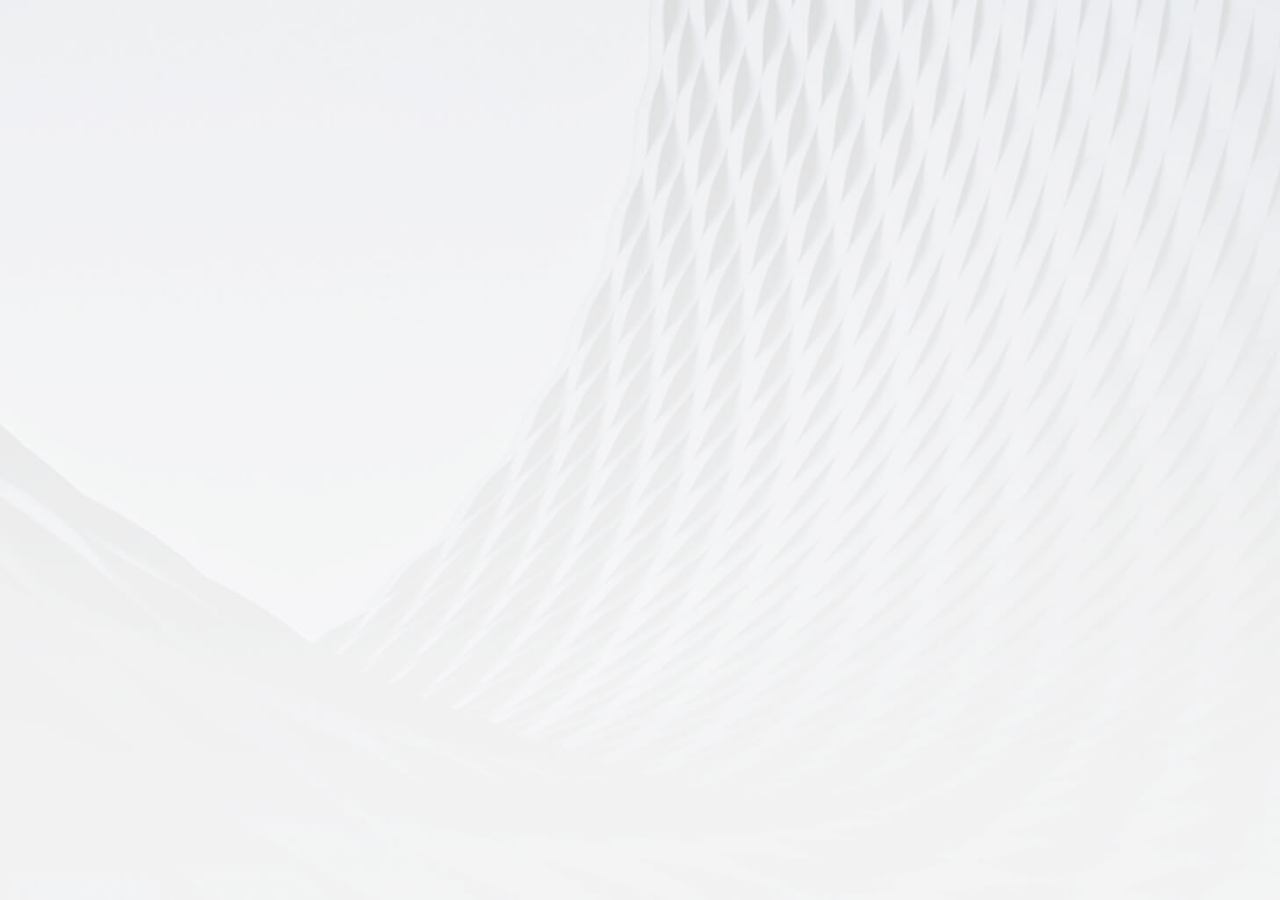
<file: index.html>
<!DOCTYPE html>
<html lang="zh_CN">
<head>
    <meta charset="UTF-8">
    <title>东鹏资产评估入口</title>
</head>
<link rel="stylesheet" href="static/css/mine.css">
<body>

</body>
<script src="static/js/jq/jquery-3.4.1.min.js"></script>
<script src="static/js/constant.js"></script>
<script>
    $(function () {
        checkLogin();
    });
    function checkLogin() {
        $.ajax({
            type: 'post',
            url : SERVICE_URL + '/asset/index',
            xhrFields:{
                withCredentials:true
            },
            success:function (vo) {
                if (vo.code === RE_LOGIN || vo.code === OK){
                    location.href = 'companyAppraise.html';
                } else {
                    location.href = 'login4appraise.html';
                }
            },
            error:function () {
                alert(SERVER_ERROR);
            }
        });
    }
</script>
</html>
</file>
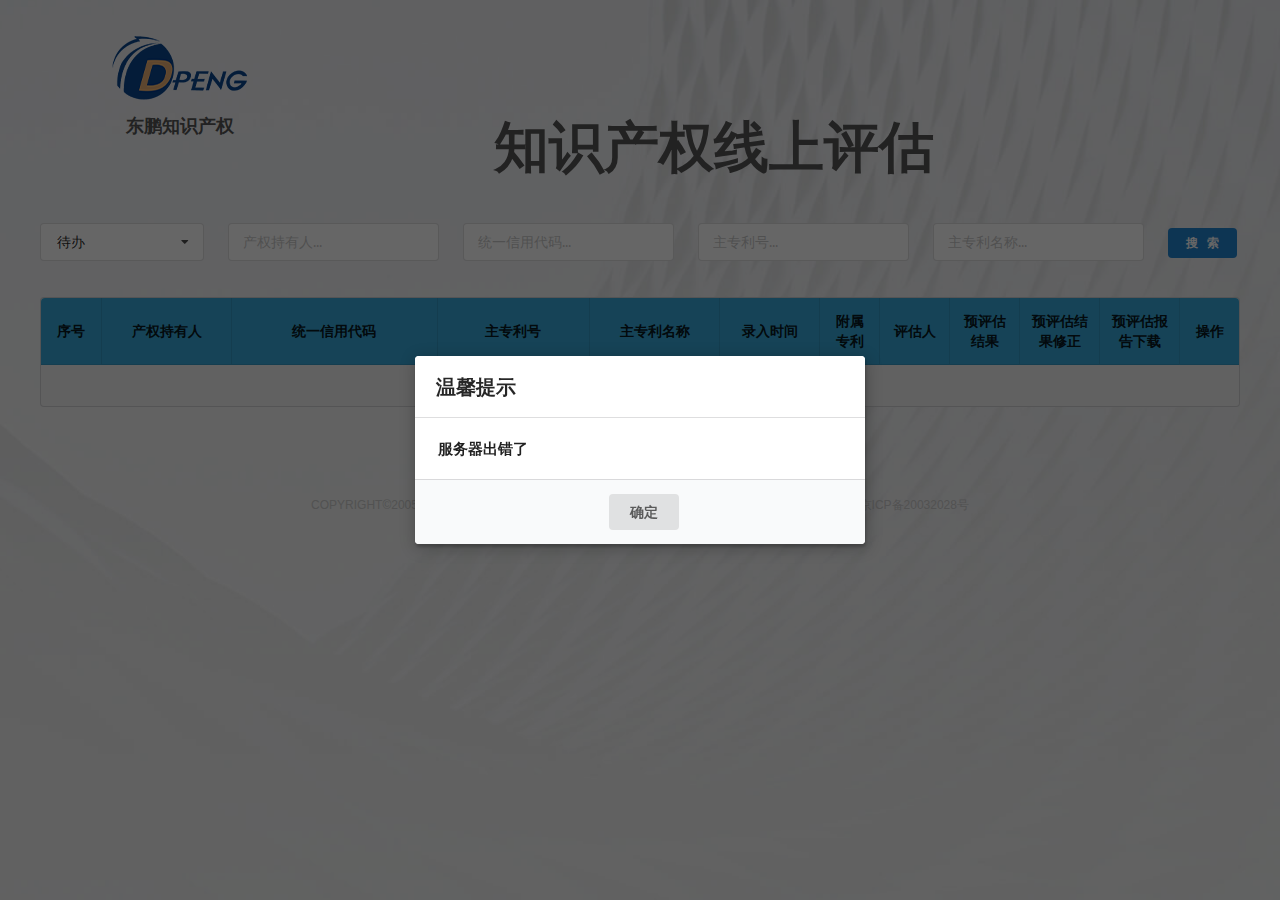
<file: companyAppraise.html>
<!DOCTYPE html>
<html lang="zh_CN">
<head>
    <meta charset="UTF-8">
    <title>公司评估界面</title>
    <link rel="stylesheet" href="static/semantic-ui/semantic.min.css">
    <link rel="stylesheet" href="static/css/mine.css">
    <link rel="stylesheet" href="static/css/login4appraise.css">
    <link rel="stylesheet" href="static/css/companyAppraise.css">
    <script src="static/js/jq/jquery-3.4.1.min.js"></script>
    <script src="static/semantic-ui/semantic.min.js"></script>
</head>
<script>
    $(function () {
        $(".ui.dropdown").dropdown();
    })
</script>
<body>
<div id="mine-loading" class="mine-loading">
    <div class="ui active dimmer">
        <div class="ui loader"></div>
    </div>
</div>
<div class="whole-content">
    <div id="second-patent" class="ui modal">
        <div class="header">附属专利列表</div>
        <div class="content">
            <table class="ui fixed single line celled table">
                <thead class="myTb-th">
                <tr>
                    <th class="myTb-th-eight">序号</th>
                    <th>附属专利号</th>
                    <th>附属专利名称</th>
                </tr>
                </thead>
                <tbody class="myTb-th" id="second-body">
                <!-- 动态加载 -->
                </tbody>
            </table>
        </div>
        <div class="modal-footer">
            <div class="actions">
                <div class="ui primary deny button">
                    完成
                </div>
            </div>
        </div>
    </div>
    <div id="update-modal" class="ui large modal scrolling me">
        <div class="header" id="header-desc">详情</div>
        <div id="update-form">
            <div class="body-content1">
                <div class="left">
                    <table class="tables-cc" id="tab">
                        <tr>
                            <td class="label-td">
                                <label>委托单位：</label>
                            </td>
                            <td class="input-td">
                                <div class="ui input">
                                    <input id="titleHolder" name="titleHolder" disabled type="text"
                                           placeholder="委托单位...">
                                    <input id="record-id" hidden type="text"/>
                                </div>
                            </td>
                            <td class="label-td">
                                <label>社会统一信用代码：</label>
                            </td>
                            <td class="input-td">
                                <div class="ui input">
                                    <input id="creditCode" name="creditCode" disabled type="text"
                                           placeholder="社会统一信用代码...">
                                </div>
                            </td>
                        </tr>
                        <tr>
                            <td class="label-td">
                                <label>主专利号：</label>
                            </td>
                            <td class="input-td">
                                <div class="ui input">
                                    <input id="mainPatentNo" name="mainPatentNo" disabled type="text">
                                </div>
                            </td>
                            <td class="label-td">
                                <label>主专利名称：</label>
                            </td>
                            <td class="input-td">
                                <div class="ui input">
                                    <input id="mainPatentName" name="mainPatentName" disabled type="text">
                                </div>
                            </td>
                        </tr>
                        <tr>
                            <td class="label-td">
                                <label>专利类型：</label>
                            </td>
                            <td class="input-td">
                                <div class="ui input">
                                    <input id="patentSel" name="patentId" disabled type="text">
                                </div>
                            </td>
                            <td class="label-td">
                                <label>剩余有限期：</label>
                            </td>
                            <td class="input-td">
                                <div class="ui input">
                                    <input id="validDateSel" name="validDate" disabled type="text">
                                </div>
                            </td>
                        </tr>
                        <tr>
                            <td class="label-td">
                                <label>附属专利号：</label>
                            </td>
                            <td class="input-td">
                                <div class="ui input">
                                    <input id="sec-patent-no" name="secPatentNo" disabled type="text" placeholder="暂无">
                                </div>
                            </td>
                            <td class="label-td">
                                <label>附属专利名称：</label>
                            </td>
                            <td class="input-td">
                                <div class="ui input">
                                    <input id="sec-patent-name" name="secPatentName" disabled type="text" placeholder="暂无">
                                </div>
                            </td>
                            <td style="width: 2%;cursor: pointer" id="display-btn">➕</td>
                        </tr>
                        <tbody id="second-patent-tr-content" style="display: none">
                        <tr>
                            <td class="label-td">
                                <label>附属专利号：</label>
                            </td>
                            <td class="input-td">
                                <div class="ui input">
                                    <input name="secPatentNo" disabled type="text">
                                </div>
                            </td>
                            <td class="label-td">
                                <label>附属专利名称：</label>
                            </td>
                            <td class="input-td">
                                <div class="ui input">
                                    <input name="secPatentName" disabled type="text">
                                </div>
                            </td>
                        </tr>
                        </tbody>
                        <tr>
                            <td class="label-td">
                                <label>所属行业：</label>
                            </td>
                            <td class="input-td" style="width: 278px">
                                <div class="ui input">
                                    <input id="industrySel" name="industryId" disabled type="text">
                                </div>
                            </td>
                            <td class="label-td">
                                <label>评估目的：</label>
                            </td>
                            <td class="input-td">
                                <div class="ui input">
                                    <input id="assetAimSel" name="assetAimId" disabled type="text">
                                </div>
                            </td>
                        </tr>
                        <tr>
                            <td class="label-td">
                                <label>评估基准日：</label>
                            </td>
                            <td class="input-td">
                                <div class="ui input">
                                    <input id="assRefTimeStr" name="assRefTimeStr" disabled type="text"
                                           placeholder="主专利名称...">
                                </div>
                            </td>
                            <td class="label-td">
                                <label>去年营业收入：</label>
                            </td>
                            <td class="input-td">
                                <div class="ui input">
                                    <input id="preYearIncome" name="preYearIncome" disabled type="text"
                                           placeholder="主专利名称...">
                                </div>
                            </td>
                        </tr>
                        <tr>
                            <td class="label-td">
                                <label>今年营业收入：</label>
                            </td>
                            <td class="input-td">
                                <div class="ui input">
                                    <input id="currYearIncome" name="currYearIncome" disabled type="text"
                                           placeholder="主专利名称...">
                                </div>
                            </td>
                            <td class="label-td">
                                <label>联系人：</label>
                            </td>
                            <td class="input-td">
                                <div class="ui input">
                                    <input id="contacts" name="contacts" type="text" disabled placeholder="联系人...">
                                </div>
                            </td>
                        </tr>
                        <tr>
                            <td class="label-td">
                                <label>手机号：</label>
                            </td>
                            <td class="input-td">
                                <div class="ui input">
                                    <input id="phoneNum" name="phoneNum" type="text" disabled placeholder="手机号...">
                                </div>
                            </td>
                            <td class="label-td">
                                <label>预评估结果：</label>
                            </td>
                            <td class="input-td">
                                <div class="ui input">
                                    <input id="preAssRes" name="preAssRes" type="text" disabled placeholder="预评估结果...">
                                </div>
                            </td>
                        </tr>
                        <tr>
                            <td class="label-td">
                                <label>邮箱：</label>
                            </td>
                            <td class="input-td">
                                <div class="ui input">
                                    <input id="email" name="email" type="text" disabled placeholder="邮箱...">
                                </div>
                            </td>
                            <td class="label-td">
                                <label>调整评估结果：</label>
                            </td>
                            <td class="input-td">
                                <div class="ui input">
                                    <input id="finalAssRes" name="finalAssRes" oninput="inputNumber(this)" type="text" placeholder="调整评估结果, 单位: 万元...">
                                </div>
                            </td>
                        </tr>
                        <tr class="label-tr-last">
                            <td class="label-td">
                                <labstrwqsel>下载附件：</labstrwqsel>
                            </td>
                            <td class="label-td" colspan="3" style="height: 130px; line-height: 130px">
                                <div class="file-up">
                                    <div class="upload-content">
                                        营业执照：<a id="yyzz" href="" style="color: #428bca">点击下载</a>
                                    </div>
                                    <div class="upload-content">
                                        专利证书：<a id="zlzs" href="" style="color: #428bca">点击下载</a>
                                    </div>
                                    <div class="upload-content">
                                        年度报表：<a id="ndbb" href="" style="color: #428bca">点击下载</a>
                                    </div>
                                    <div class="upload-content">
                                        受托人委权书：<a id="strwqs" href="" style="color: #428bca">点击下载</a>
                                    </div>
                                </div>
                            </td>
                        </tr>
                    </table>
                </div>
            </div>
            <div id="bottom-div">
                <div class="actions">
                    <button type="button" class="ui primary button next-btn" id="btn-next">下一步</button>
                </div>
            </div>
        </div>
    </div>
    <div id="report-modal1" class="ui large modal scrolling me">
        <div class="header" id="header-report">评估报告</div>
        <div class="myReport">
            <div class="text-content">
                <div id="report-content">

                </div>
                <div id="bottom-div1" style="margin-top: 110px">
                    <div class="actions">
                        <br><br>
                        <button type="button" class="ui primary button next-btn" id="send-mail">发 送 邮 件</button>
                        <br><br>
                        <a id="back-btn" href="javascript:void(0)" style="color: #428bca">返回上一步</a>
                    </div>
                </div>
            </div>
        </div>
    </div>
    <div id="remind-modal" class="ui modal" style="width: 450px !important;">
        <div class="header">温馨提示</div>
        <div id="remind-txt" class="content" style="padding-left: 5%">
        </div>
        <div class="actions" style="text-align: center">
            <div class="ui approve button">确定</div>
        </div>
    </div>
    <div id="common-modal" class="ui modal" style="width: 450px !important;">
        <div class="header">温馨提示</div>
        <div id="common-txt" class="content" style="padding-left: 5%">
        </div>
        <div class="actions" style="text-align: center">
            <div class="ui approve button">确定</div>
        </div>
    </div>
    <div class="header-content">
        <div class="logo-content">
            <img src="static/imgs/logo.png" alt="东鹏"/>
            <div class="logo-bottom">
                <p>东鹏知识产权</p>
            </div>
        </div>
        <div class="h-content">
            <p>知识产权线上评估</p>
        </div>
    </div>
    <div class="body-content">
        <form id="dataForm">
            <div class="condition">
                <div class="ui selection dropdown" style="width: 60% !important;">
                    <input type="hidden" name="status" value="0" onchange="selectList()">
                    <i class="dropdown icon"></i>
                    <div class="default text">状态</div>
                    <div class="menu">
                        <div class="item" data-value="0">待办</div>
                        <div class="item" data-value="1">已办</div>
                        <div class="item" data-value="2">全部</div>
                    </div>
                </div>
                <div class="ui input">
                    <input type="text" name="titleHolder" placeholder="产权持有人...">
                </div>
                <div class="ui input">
                    <input type="text" name="creditCode" placeholder="统一信用代码...">
                </div>
                <div class="ui input">
                    <input type="text" name="mainPatentNo" placeholder="主专利号..."/>
                </div>
                <div class="ui input">
                    <input type="text" name="mainPatentName" placeholder="主专利名称..."/>
                </div>
                <div class="ui input" style="display: none">
                    <input id="currPageInput" name="pageNum" type="text" hidden/>
                </div>
                <button type="button" style="margin-left: 2%" class="ui primary button tiny" id="search-btn">搜&nbsp;&nbsp;&nbsp;索
                </button>
            </div>
        </form>
        <div class="tb">
            <table class="ui selectable celled table"
                   style="text-align: center;font-size: 14px;background-color: #F2F2F2;">
                <thead>
                <tr>
                    <th class="six-th">序号</th>
                    <th class="one-three-th">产权持有人</th>
                    <th>统一信用代码</th>
                    <th>主专利号</th>
                    <th class="one-three-th">主专利名称</th>
                    <th class="one-th">录入时间</th>
                    <th class="six-th">附属专利</th>
                    <th class="seven-th">评估人</th>
                    <th class="seven-th">预评估结果</th>
                    <th class="eight-th">预评估结果修正</th>
                    <th class="eight-th">预评估报告下载</th>
                    <th class="six-th">操作</th>
                </tr>
                </thead>
                <tbody id="data-tBody">
                <!-- 动态加载 -->
                </tbody>
            </table>
        </div>
        <div class="turn-page">
            <button id="first-page" class="ui primary mini teal basic button mi" onclick="turnPage(1)">首页</button>
            <button id="pre-page" class="ui primary mini teal basic button mi" onclick="turnPage(null)">上一页</button>
            <button id="curr-page" class="ui primary mini teal basic button mi" disabled>第1页</button>
            <button id="next-page" class="ui primary mini teal basic button mi" onclick="turnPage(null)">下一页</button>
            <button id="last-page" class="ui primary mini teal basic button mi" onclick="turnPage(1)">尾页</button>
        </div>
    </div>
    <div class="footer-content">
        <p><span id="footer-line">COPYRIGHT©2005-2021 东鹏知识产权运营管理（北京）有限公司 ALL RIGHT RESERVED 版权所有 |京ICP备20032028号</span></p>
    </div>
</div>

</body>
<script>
    $('#footer-line').text('COPYRIGHT©2005-' + new Date().getFullYear() +  ' 东鹏知识产权运营管理（北京）有限公司 ALL RIGHT RESERVED 版权所有 |京ICP备20032028号')
</script>
<script src="static/js/constant.js"></script>
<script src="static/js/moment.js"></script>
<script src="static/js/companyAppraise.js"></script>
</html>
</file>
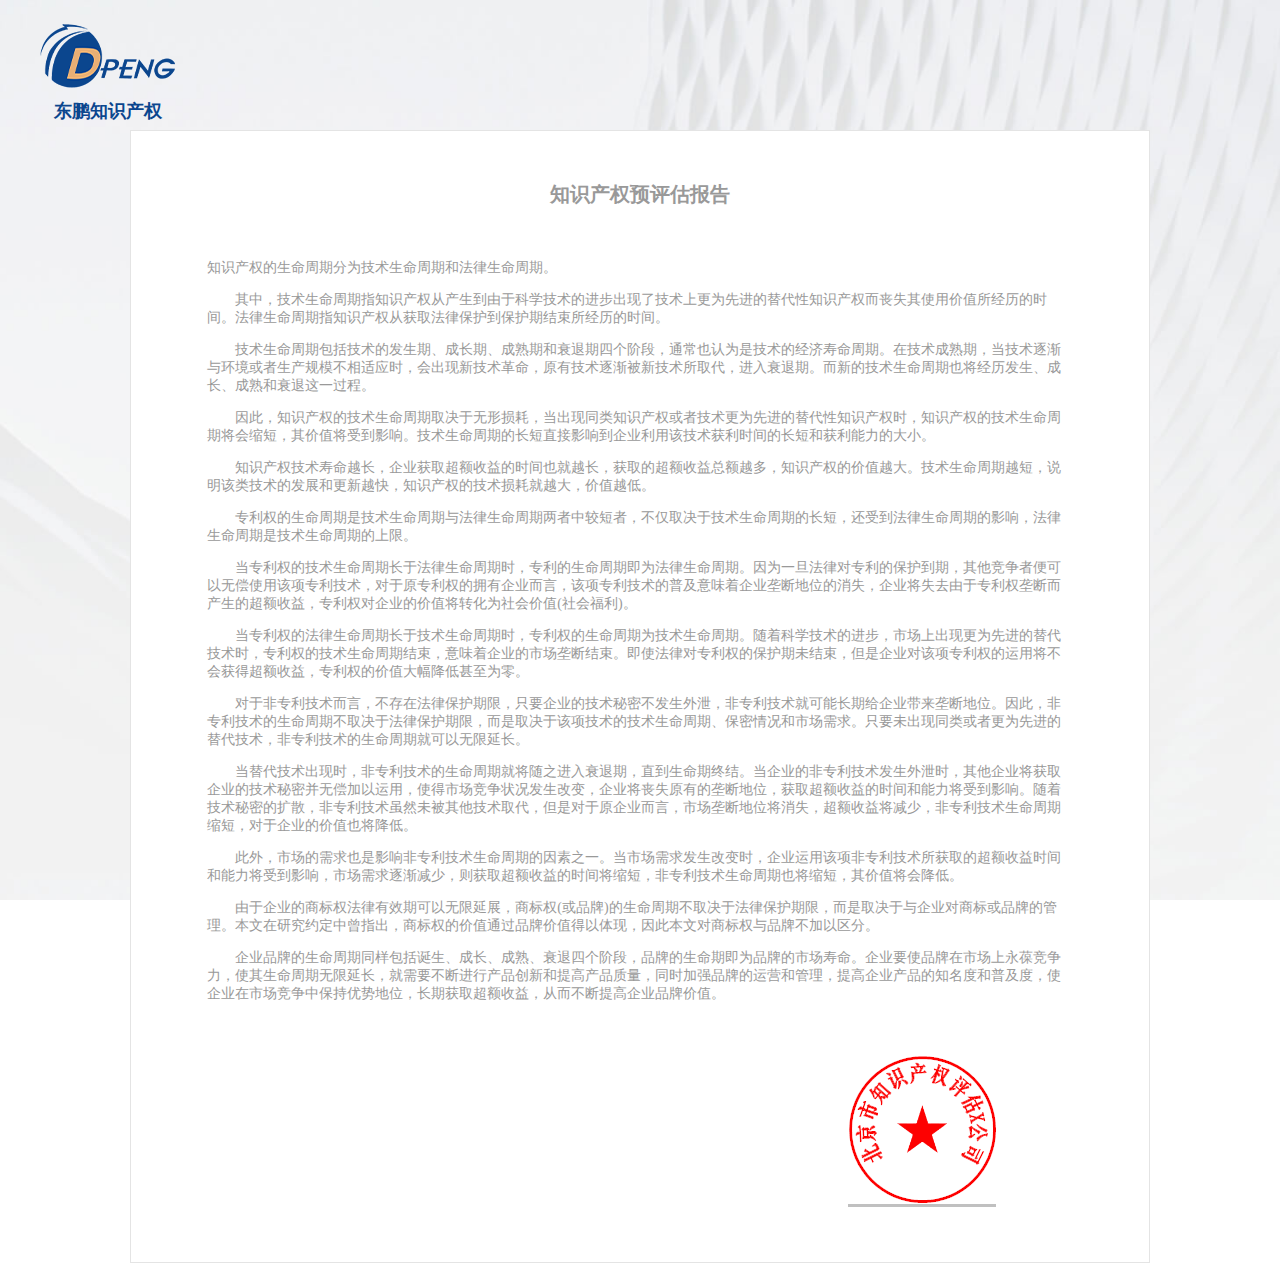
<file: companyPdf.html>
<!DOCTYPE html>
<html lang="zh_CN">
<head>
    <meta charset="UTF-8">
    <title>公司评估界面PDF</title>
    <link rel="stylesheet" href="static/css/mine.css">
    <link rel="stylesheet" href="static/css/login4appraise.css">
    <link rel="stylesheet" href="static/css/companyPdf.css">
</head>
<body>
<div class="whole-content">
    <div class="header-content1">
        <div class="logo-content1">
            <img src="static/imgs/logo.png" alt="东鹏"/>
            <div class="logo-bottom1">
                <p>东鹏知识产权</p>
            </div>
        </div>
    </div>
    <div class="text-content">
        <div class="h-content1">
            <p>知识产权预评估报告</p>
        </div>
        <div class="main-text">
            <p><span>知识产权的生命周期分为技术生命周期和法律生命周期。</span></p><p><span>　　其中，技术生命周期指知识产权从产生到由于科学技术的进步出现了技术上更为先进的替代性知识产权而丧失其使用价值所经历的时间。法律生命周期指知识产权从获取法律保护到保护期结束所经历的时间。</span></p><p><span>　　技术生命周期包括技术的发生期、成长期、成熟期和衰退期四个阶段，通常也认为是技术的经济寿命周期。在技术成熟期，当技术逐渐与环境或者生产规模不相适应时，会出现新技术革命，原有技术逐渐被新技术所取代，进入衰退期。而新的技术生命周期也将经历发生、成长、成熟和衰退这一过程。</span></p><p><span>　　因此，知识产权的技术生命周期取决于无形损耗，当出现同类知识产权或者技术更为先进的替代性知识产权时，知识产权的技术生命周期将会缩短，其价值将受到影响。技术生命周期的长短直接影响到企业利用该技术获利时间的长短和获利能力的大小。</span></p><p><span>　　知识产权技术寿命越长，企业获取超额收益的时间也就越长，获取的超额收益总额越多，知识产权的价值越大。技术生命周期越短，说明该类技术的发展和更新越快，知识产权的技术损耗就越大，价值越低。</span></p><p><span>　　专利权的生命周期是技术生命周期与法律生命周期两者中较短者，不仅取决于技术生命周期的长短，还受到法律生命周期的影响，法律生命周期是技术生命周期的上限。</span></p><p><span>　　当专利权的技术生命周期长于法律生命周期时，专利的生命周期即为法律生命周期。因为一旦法律对专利的保护到期，其他竞争者便可以无偿使用该项专利技术，对于原专利权的拥有企业而言，该项专利技术的普及意味着企业垄断地位的消失，企业将失去由于专利权垄断而产生的超额收益，专利权对企业的价值将转化为社会价值(社会福利)。</span></p><p><span>　　当专利权的法律生命周期长于技术生命周期时，专利权的生命周期为技术生命周期。随着科学技术的进步，市场上出现更为先进的替代技术时，专利权的技术生命周期结束，意味着企业的市场垄断结束。即使法律对专利权的保护期未结束，但是企业对该项专利权的运用将不会获得超额收益，专利权的价值大幅降低甚至为零。</span></p><p><span>　　对于非专利技术而言，不存在法律保护期限，只要企业的技术秘密不发生外泄，非专利技术就可能长期给企业带来垄断地位。因此，非专利技术的生命周期不取决于法律保护期限，而是取决于该项技术的技术生命周期、保密情况和市场需求。只要未出现同类或者更为先进的替代技术，非专利技术的生命周期就可以无限延长。</span></p><p><span>　　当替代技术出现时，非专利技术的生命周期就将随之进入衰退期，直到生命期终结。当企业的非专利技术发生外泄时，其他企业将获取企业的技术秘密并无偿加以运用，使得市场竞争状况发生改变，企业将丧失原有的垄断地位，获取超额收益的时间和能力将受到影响。随着技术秘密的扩散，非专利技术虽然未被其他技术取代，但是对于原企业而言，市场垄断地位将消失，超额收益将减少，非专利技术生命周期缩短，对于企业的价值也将降低。</span></p><p><span>　　此外，市场的需求也是影响非专利技术生命周期的因素之一。当市场需求发生改变时，企业运用该项非专利技术所获取的超额收益时间和能力将受到影响，市场需求逐渐减少，则获取超额收益的时间将缩短，非专利技术生命周期也将缩短，其价值将会降低。</span></p><p><span>　　由于企业的商标权法律有效期可以无限延展，商标权(或品牌)的生命周期不取决于法律保护期限，而是取决于与企业对商标或品牌的管理。本文在研究约定中曾指出，商标权的价值通过品牌价值得以体现，因此本文对商标权与品牌不加以区分。</span></p><p><span>　　企业品牌的生命周期同样包括诞生、成长、成熟、衰退四个阶段，品牌的生命期即为品牌的市场寿命。企业要使品牌在市场上永葆竞争力，使其生命周期无限延长，就需要不断进行产品创新和提高产品质量，同时加强品牌的运营和管理，提高企业产品的知名度和普及度，使企业在市场竞争中保持优势地位，长期获取超额收益，从而不断提高企业品牌价值。</span></p>
        </div>
        <div class="bottom-content">
            <img src="static/imgs/chapter.png" alt="知识产权印章">
        </div>
    </div>
    <div class="footer-content">
        <p><span id="footer-line"></span></p>
    </div>
</div>
<script src="static/js/jq/jquery-3.4.1.min.js"></script>
<script src="static/js/constant.js"></script>
<script>
    $(function () {
        $.ajax({
            type: 'get',
            url: SERVICE_URL + '/online/get/copyright',
            xhrFields: {withCredentials: true},
            success: function (vo) {
                if (vo.code === OK) {
                    $('#footer-line').text(vo.data);
                } else {
                }
            },
            error: function () {
            }
        })
    });
</script>
</body>
</html>
</file>
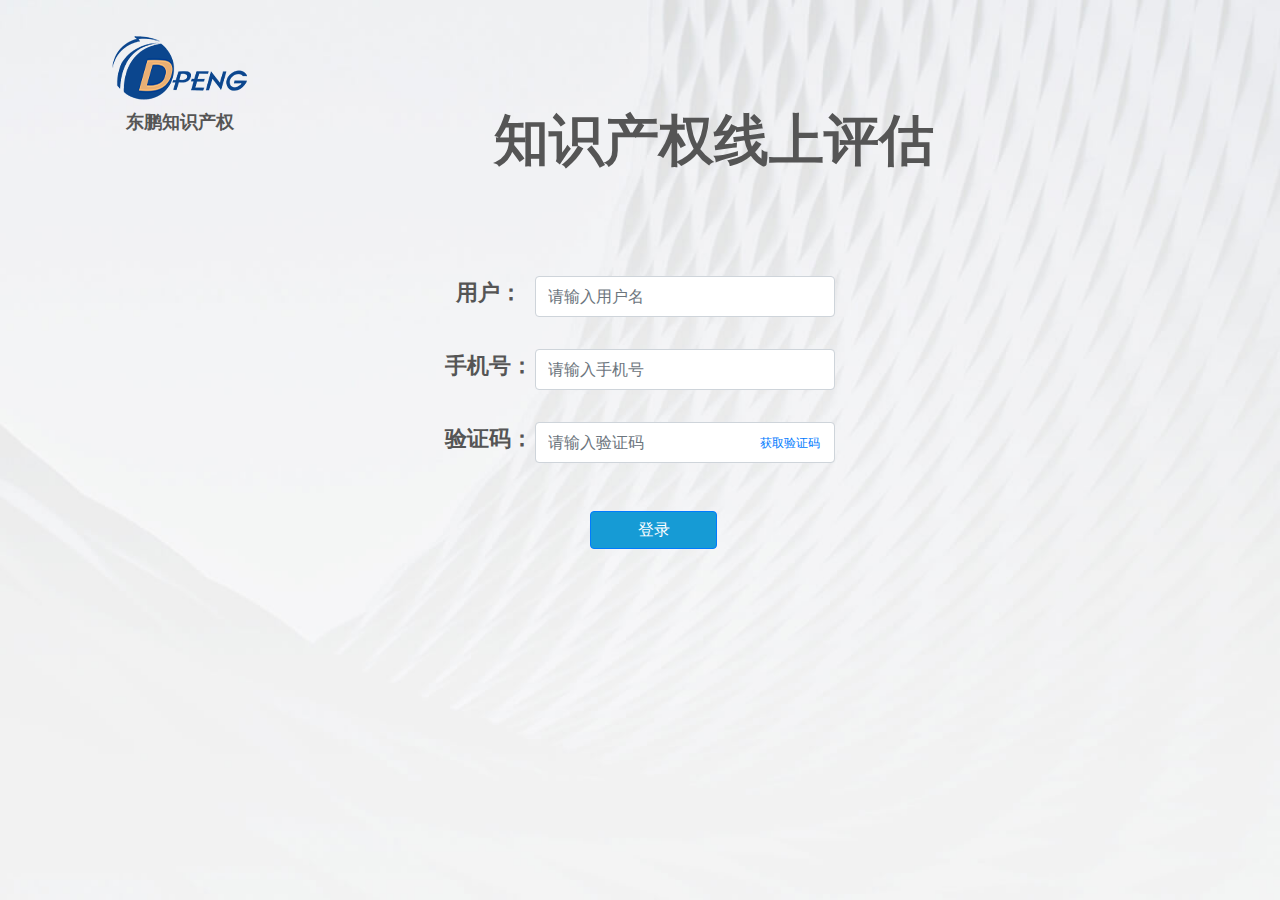
<file: login4appraise.html>
<!DOCTYPE html>
<html lang="zh_CN">
<head>
    <meta charset="UTF-8">
    <title>公司评估登陆界面</title>
    <link rel="stylesheet" href="static/bootstrap/css/bootstrap.min.css">
    <link rel="stylesheet" href="static/css/mine.css">
    <link rel="stylesheet" href="static/css/login4appraise.css">
    <script src="static/js/jq/jquery-3.4.1.min.js"></script>
</head>
<body>
<div class="whole-content">
    <div class="header-content">
        <div class="logo-content">
            <img src="static/imgs/logo.png" alt="东鹏"/>
            <div class="logo-bottom">
                <p>东鹏知识产权</p>
            </div>
        </div>
        <div class="h-content">
            <p>知识产权线上评估</p>
        </div>
    </div>
    <div class="body-content">
        <div class="login-float-loading" id="loading">
            <div class="d-flex justify-content-center">
                <div class="spinner-border text-light" role="status">
                    <span class="sr-only">Loading...</span>
                </div>
            </div>
        </div>
        <form action="" method="post" id="loginForm">
            <table class="table-content">
                <tr>
                    <td>
                        <label for="username">用户：</label>
                    </td>
                    <td>
                        <div class="input-content">
                            <input type="text" class="form-control" id="username" name="username" placeholder="请输入用户名">
                        </div>
                    </td>
                </tr>
                <tr>
                    <td>
                        <label for="phone-num">手机号：</label>
                    </td>
                    <td>
                        <div class="input-content">
                            <input type="text" onkeyup="this.value=this.value.replace(/[^\d]/g,'') "
                                   class="form-control" id="phone-num" name="phone" placeholder="请输入手机号">
                        </div>
                    </td>
                </tr>
                <tr>
                    <td>
                        <label for="valid">验证码：</label>
                    </td>
                    <td class="last-td">
                        <div class="input-content">
                            <input type="text" class="form-control" id="valid" name="validCode" placeholder="请输入验证码">
                        </div>
                        <div class="get-valid">
                            <button id="valid-btn" type="button" class="btn btn-default">获取验证码</button>
                        </div>
                    </td>
                </tr>
                <tr>
                    <td colspan="2">
                        <div class="button-content">
                            <button type="button" class="btn btn-primary btn-my" id="login-btn">登录</button>
                        </div>
                    </td>
                </tr>
            </table>
        </form>
    </div>
    <div class="modal fade" id="exampleModal" tabindex="-1" aria-labelledby="exampleModalLabel" aria-hidden="true">
        <div class="modal-dialog">
            <div class="modal-content">
                <div class="modal-header">
                    <h5 class="modal-title" id="exampleModalLabel">温馨提示</h5>
                    <button type="button" class="close" data-dismiss="modal" aria-label="Close">
                        <span aria-hidden="true">&times;</span>
                    </button>
                </div>
                <div class="modal-body" style="margin-left: 3%">
                    <h6 id="tips-content"
                        style="margin-top: 3%;font-family: open sans, Helvetica Neue, Helvetica, Arial, sans-serif; color: rgb(255, 0, 0)"></h6>
                </div>
                <div class="modal-footer">
                    <button type="button" class="btn btn-secondary" data-dismiss="modal">关闭</button>
                </div>
            </div>
        </div>
    </div>
</div>
</body>
<script src="static/bootstrap/js/bootstrap.min.js"></script>
<script src="static/js/login4appraise.js"></script>
<script src="static/js/constant.js"></script>
</html>
</file>
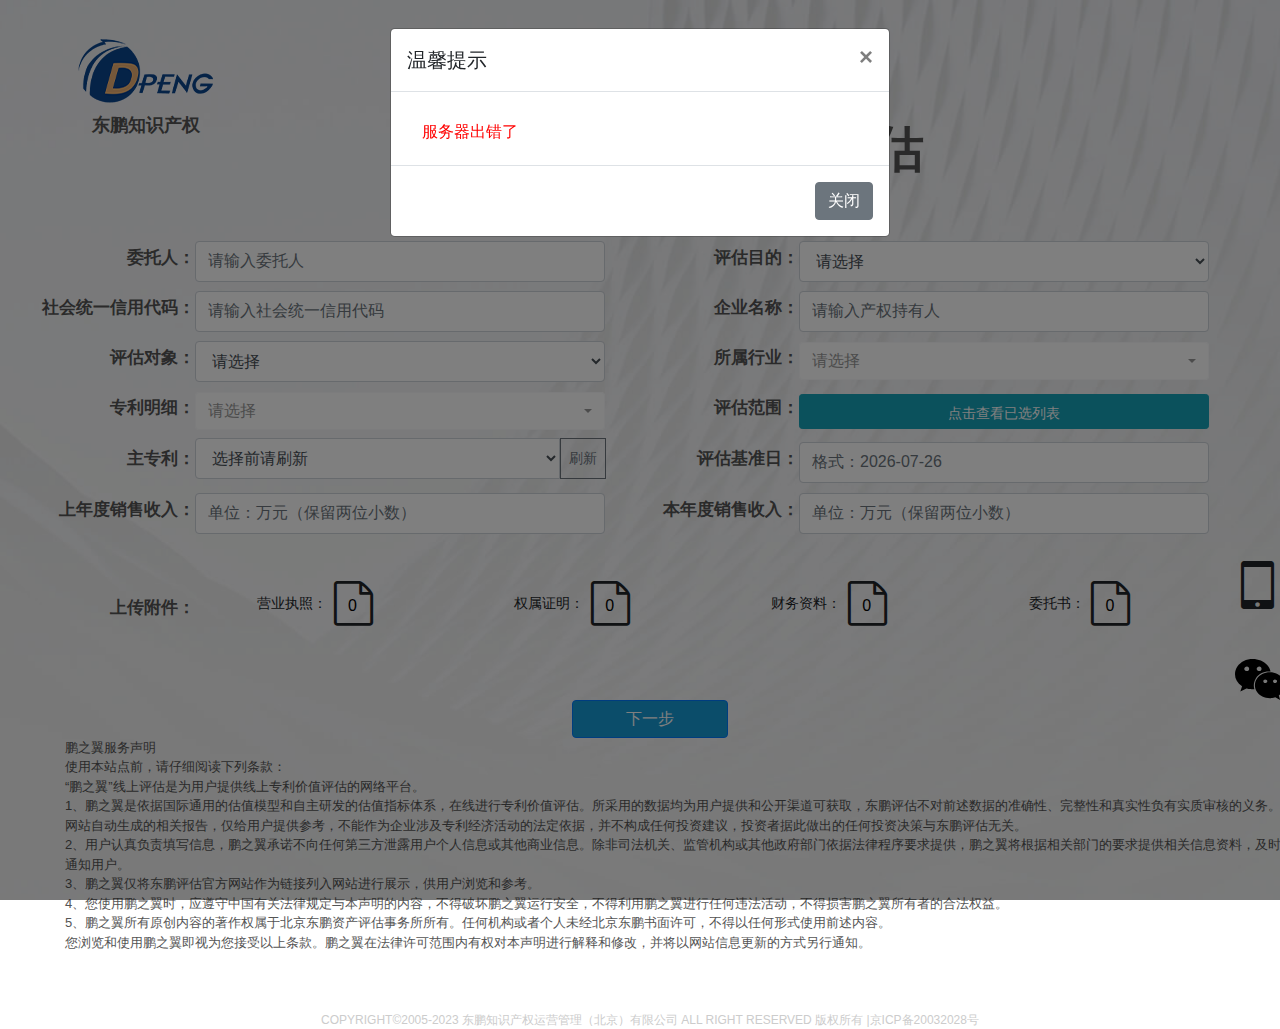
<file: onlineAssessment.html>
<!DOCTYPE html>
<html lang="zh_CN">
<head>
    <meta charset="UTF-8">
    <title>资产评估公司界面</title>
    <link rel="stylesheet" href="static/bootstrap/css/bootstrap.min.css">
    <link rel="stylesheet" href="static/css/mine.css">
    <link rel="stylesheet" href="static/css/login4appraise.css">
    <link rel="stylesheet" href="static/css/onlineAssessment.css">
    <link rel="stylesheet" href="static/css/onlineAssessmentConfirm.css">
    <link rel="stylesheet" href="static/css/style.css">
    <script src="static/js/jq/jquery-3.4.1.min.js"></script>
    <link rel="stylesheet" href="static/bootstrap/css/bootstrap-select.min.css"/>


</head>
<body>
<form id="submit-form" method="post" class="form-group" enctype="multipart/form-data">
    <div id="submit" class="online-content">
        <div class="header-content">
            <div class="logo-content">
                <img src="static/imgs/logo.png" alt="东鹏"/>
                <div class="logo-bottom">
                    <p style="font-family: 'Fangsong'">东鹏知识产权</p>
                </div>
            </div>
            <div class="h-content">
                <p style="font-size: 50px;font-family: 'Fangsong'">知识产权线上评估</p>
            </div>
        </div>
        <div class="body-content1">
            <div class="float-loading" id="loading">
                <div class="d-flex justify-content-center">
                    <div class="spinner-border text-light" role="status">
                        <span class="sr-only">Loading...</span>
                    </div>
                </div>
            </div>
            <div class="left">
                <div class="modal fade" id="license" data-backdrop="static" tabindex="-1" aria-labelledby="license"
                     aria-hidden="true">
                    <div class="modal-dialog">
                        <div class="modal-content">
                            <div class="modal-header">
                                <h5 class="modal-title" id="license-h">营业执照上传</h5>
                                <button type="button" class="close" data-dismiss="modal" aria-label="Close">
                                    <span aria-hidden="true">&times;</span>
                                </button>
                            </div>
                            <div class="modal-body" style="margin-left: 3%">
                                <h6 class="up-tips">格式限制为.pdf, 支持同时上传多个</h6>
                                <input type="file" name="licenseFile" onchange="showFileList(1)" accept=".pdf" multiple>
                                <div id="licenseFileList" style="padding: 2% 0;margin: 0"></div>
                            </div>
                            <div class="modal-footer">
                                <button type="button" class="btn btn-primary" data-dismiss="modal">完成</button>
                            </div>
                        </div>
                    </div>
                </div>
                <div class="modal fade" id="certificate" data-backdrop="static" tabindex="-1"
                     aria-labelledby="certificate" aria-hidden="true">
                    <div class="modal-dialog">
                        <div class="modal-content">
                            <div class="modal-header">
                                <h5 class="modal-title" id="certificate-h">权属证明上传</h5>
                                <button type="button" class="close" data-dismiss="modal" aria-label="Close">
                                    <span aria-hidden="true">&times;</span>
                                </button>
                            </div>
                            <div class="modal-body" style="margin-left: 3%">
                                <h6 class="up-tips">格式限制为.pdf, 支持同时上传多个</h6>
                                <input type="file" name="certificateFile" onchange="showFileList(2)" accept=".pdf" multiple>
                                <div id="certificateFileList" style="padding: 2% 0;margin: 0"></div>
                            </div>
                            <div class="modal-footer">
                                <button type="button" class="btn btn-primary" data-dismiss="modal">完成</button>
                            </div>
                        </div>
                    </div>
                </div>
                <div class="modal fade" id="excel" data-backdrop="static" tabindex="-1" aria-labelledby="excel"
                     aria-hidden="true">
                    <div class="modal-dialog">
                        <div class="modal-content">
                            <div class="modal-header">
                                <h5 class="modal-title" id="excel-h">财务资料上传</h5>
                                <button type="button" class="close" data-dismiss="modal" aria-label="Close">
                                    <span aria-hidden="true">&times;</span>
                                </button>
                            </div>
                            <div class="modal-body" style="margin-left: 3%;">
                                <h6 class="up-tips">格式限制为.pdf, 支持同时上传多个</h6>
                                <input type="file" name="excelFile" onchange="showFileList(3)" accept=".pdf" multiple>
                                <div id="excelFileList" style="padding: 2% 0;margin: 0"></div>
                            </div>
                            <div class="modal-footer">
                                <button type="button" class="btn btn-primary" data-dismiss="modal">完成</button>
                            </div>
                        </div>
                    </div>
                </div>
                <div class="modal fade" id="entrustAuthor" data-backdrop="static" tabindex="-1"
                     aria-labelledby="entrustAuthor" aria-hidden="true">
                    <div class="modal-dialog">
                        <div class="modal-content">
                            <div class="modal-header">
                                <h5 class="modal-title" id="entrustAuthor-h">委托书上传</h5>
                                <button type="button" class="close" data-dismiss="modal" aria-label="Close">
                                    <span aria-hidden="true">&times;</span>
                                </button>
                            </div>
                            <div class="modal-body" style="margin-left: 3%">
                                <h6 class="up-tips">格式限制为.pdf, 支持同时上传多个</h6>
                                <input type="file" name="entrustAuthorFile" onchange="showFileList(4)" accept=".pdf" multiple>
                                <div id="entrustAuthorFileList" style="padding: 2% 0;margin: 0"></div>
                            </div>
                            <div class="modal-footer">
                                <button type="button" class="btn btn-primary" data-dismiss="modal">完成</button>
                            </div>
                        </div>
                    </div>
                </div>
                <input type="hidden" name="mainPatentNo" id="mainPatentNo" value=""/>
                <table class="tables-cc" id="tab">
                        <tr>
                            <td class="label-td table-label">
                                <label>委托人：</label>
                            </td>
                            <td>
                                <input id="assignor" type="text" name="mainPatentName" class="form-control table-input" placeholder="请输入委托人"/>
                            </td>
                            <td class="label-td">
                                <label>评估目的：</label>
                            </td>
                            <td class="input-td">
                                <select name="assetAimId" class="form-control" id="assetAimSel">
                                    <option value="">请选择</option>
                                </select>
                            </td>
                        </tr>
                        <tr>
                            <td class="label-td table-label">
                                <label>社会统一信用代码：</label>
                            </td>
                            <td class="input-td">
                                <input id="creditCode" type="text" name="creditCode" oninput="numAndABC(this)" class="form-control table-input" placeholder="请输入社会统一信用代码" />
                            </td>
                            <td class="label-td table-label">
                                <label>企业名称：</label>
                            </td>
                            <td>
                                <input id="titleHolder" type="text" name="titleHolder" class="form-control table-input" placeholder="请输入产权持有人"/>
                            </td>
                        </tr>
                        <tr>
                            <td class="label-td">
                                <label>评估对象：</label>
                            </td>
                            <td class="input-td">
                                <select name="assetObjId" class="form-control" id="assetObjId">
                                    <option value="">请选择</option>
                                </select>
                            </td>
                            <td class="label-td">
                                <label>所属行业：</label>
                            </td>
<!--                            <td class="label-td">-->
<!--                                <div class="input-group">-->
<!--                                    <input type="text" class="form-control" disabled placeholder="请选择"  aria-describedby="basic-addon2"/>-->
<!--                                    <div class="input-group-append">-->
<!--                                        <button type="button" id="checkedIndustry" class="input-group-text btn btn-info dropdown-toggle" data-toggle="dropdown" aria-expanded="false" onclick="openIndustryTree()">选择</button>-->
<!--                                    </div>-->
<!--                                </div>-->
<!--                            </td>-->
                            <td class="input-td" style="width: 278px">
                                <select name="industryId" class="selectpicker show-tick form-control" data-size="8" id="industrySel" data-live-search="true">
                                    <option value="">请选择</option>
                                </select>
                            </td>
                        </tr>
                        <tr>
                            <td class="label-td">
                                <label>专利明细：</label>
                            </td>
                            <td class="input-td">
                                <select style="background: #ffffff" name="mainPatentNoSelect" multiple class="form-control selectpicker" id="mainPatentNoSelect"
                                        data-live-search="true" data-size="8" data-selected-text-format="count > 0" data-actions-box="true">
                                </select>
                            </td>
                            <td class="label-td">
                                <label>评估范围：</label>
                            </td>
                            <td class="label-td" style="text-align: left">
<!--                                <button class="btn btn-outline-secondary btn-sm" style="width: 410px" id="findPatentListBtn">点击查看已选专利列表</button>-->
                                <a href="javascript:void(0);" class="btn btn-info btn-sm" style="width: 410px; height: 35px;line-height: 28px" id="findPatentListBtn">点击查看已选列表</a>
                            </td>
<!--                            <td class="label-td">-->
<!--                                <label>专利名称：</label>-->
<!--                            </td>-->
<!--                            <td class="input-td">-->
<!--                                <textarea disabled id="mainPatentName" type="" name="mainPatentName" class="form-control table-input" style="height: 41px" placeholder="专利名称"></textarea>-->
<!--                            </td>-->
<!--                            <td class="label-td">-->
<!--                                <label>专利类型：</label>-->
<!--                            </td>-->
<!--                            <td class="input-td">-->
<!--                                <input disabled id="patentId" type="text" name="patentId" class="form-control table-input" placeholder="专利类型"/>-->
<!--                            </td>-->
                        </tr>
<!--                        <tr>-->
<!--                            <td class="label-td">-->
<!--                                <label>附属专利号：</label>-->
<!--                            </td>-->
<!--                            <td class="input-td">-->
<!--                                <input id="sec-patent-no" type="text" name="secPatentNo" oninput="numAndABC(this)" class="form-control table-input"/>-->
<!--                            </td>-->
<!--                            <td class="label-td">-->
<!--                                <label>附属专利名称：</label>-->
<!--                            </td>-->
<!--                            <td class="input-td">-->
<!--                                <input id="sec-patent-name" type="text" name="secPatentName" class="form-control table-input"/>-->
<!--                            </td>-->
<!--&lt;!&ndash;                            <td style="width: 2%;cursor: pointer" id="add-input">➕</td>&ndash;&gt;-->
<!--                            <td style="width: 2%;cursor: pointer" id="add-input"><span class="icon-plus"></span></td>-->
<!--                        </tr>-->
                        <tbody id="add-content">
                        </tbody>
                        <tr>
                            <td class="label-td">
                                <label>主专利：</label>
                            </td>
                            <td class="input-td input-group mb-3" style="margin: 2px 0 0 0 !important;">
                                <select name="mainNo" class="form-control" id="mainNos" aria-label="Example text with button addon" aria-describedby="button-addon1">
                                    <option value="" selected>选择前请刷新</option>
                                </select>
                                <div class="input-group-prepend">
                                    <button class="btn btn-sm btn-outline-secondary" style="height: 41px;" type="button" id="refreshBtn">刷新</button>
                                </div>
                            </td>
                            <td class="label-td">
                                <label>评估基准日：</label>
                            </td>
                            <td class="input-td">
                                <input id="assRefTimeStr" type="text" name="assRefTimeStr" class="form-control table-input"/>
                            </td>
                        </tr>
                        <tr>
                            <td class="label-td">
                                <label>上年度销售收入：</label>
                            </td>
                            <td class="input-td">
                                <input id="preYearIncome" type="text" name="preYearIncome" oninput="inputNumber(this)"
                                       placeholder="单位：万元（保留两位小数）" class="form-control table-input"/>
                            </td>
                            <td class="label-td">
                                <label>本年度销售收入：</label>
                            </td>
                            <td class="input-td">
                                <input id="currYearIncome" type="text" name="currYearIncome" oninput="inputNumber(this)"
                                       placeholder="单位：万元（保留两位小数）" class="form-control table-input"/>
                            </td>
                        </tr>
                        <tr class="label-tr-last">
                            <td class="label-td">
                                <label>上传附件：</label>
                            </td>
                            <td class="label-td" colspan="3" style="height: 130px;line-height:130px">
                                <div class="file-up">
                                    <div class="upload-content">
                                        <div>
                                            营业执照：
<!--                                            <img src="static/imgs/upload.svg" alt="" onclick="uploadLicense()" style="position: relative">-->
                                            <span class="icon-file-empty" onclick="uploadLicense()"></span>
                                            <span class="uploadStatus"><p id="licenseCount">0</p></span>
                                        </div>
                                    </div>
                                    <div class="upload-content">
                                        <div>
                                            权属证明：
<!--                                            <img src="static/imgs/upload.svg" alt="" onclick="uploadCertificate()" style="position: relative">-->
                                            <span class="icon-file-empty" onclick="uploadCertificate()"></span>
                                            <span class="uploadStatus"><p id="certificateCount">0</p></span>
                                        </div>
                                    </div>
                                    <div class="upload-content">
                                        <div>
                                            财务资料：
<!--                                            <img src="static/imgs/upload.svg" alt="" onclick="uploadExcel()" style="position: relative">-->
                                            <span class="icon-file-empty" onclick="uploadExcel()"></span>
                                            <span class="uploadStatus"><p id="excelCount">0</p></span>
                                        </div>
                                    </div>
                                    <div class="upload-content">
                                        <div>
                                            委托书：
<!--                                            <img src="static/imgs/upload.svg" alt="" onclick="uploadEntrustAuthor()" style="position: relative">-->
                                            <span class="icon-file-empty" onclick="uploadEntrustAuthor()"></span>
                                            <span class="uploadStatus"><p id="entrustAuthorCount">0</p></span>
                                        </div>
                                    </div>
                                </div>
                            </td>

                        </tr>
                    </table>

            </div>
            <div class="right">
                    <div class="phone">
                        <div class="float-img-phone">
<!--                            <p id="phone-hover" class="phone-hover">010-83553655</p>-->
                            <p id="phone-hover" class="phone-hover">13001276006</p>
                        </div>
<!--                        <img style="cursor: pointer" id="phone-img" src="static/imgs/phonr.svg" alt="电话">-->
                        <span id="phone-img" style="cursor: pointer" class="icon-mobile2"></span>
                    </div>
                    <div class="wechat">
                        <div class="float-img-wechat">
                            <img id="wechat-hover" class="wechat-hover" src="static/imgs/wechat_QR.png" alt="微信二维码">
                        </div>
                        <img style="cursor: pointer" id="wechat-img" src="static/imgs/wec.svg" alt="电话">
                    </div>
                </div>

        </div>
        <div class="bottom">
            <button type="button" class="btn btn-primary next-btn" id="btn-next">下一步</button>
            <div class="txt" id="service-statement"><p><span>鹏之翼服务声明</span></p>
                <p><span>使用本站点前，请仔细阅读下列条款：</span></p>
                <p><span>“鹏之翼”线上评估是为用户提供线上专利价值评估的网络平台。</span></p>
                <p><span>1、鹏之翼是依据国际通用的估值模型和自主研发的估值指标体系，在线进行专利价值评估。所采用的数据均为用户提供和公开渠道可获取，东鹏评估不对前述数据的准确性、完整性和真实性负有实质审核的义务。网站自动生成的相关报告，仅给用户提供参考，不能作为企业涉及专利经济活动的法定依据，并不构成任何投资建议，投资者据此做出的任何投资决策与东鹏评估无关。</span>
                </p>
                <p><span>2、用户认真负责填写信息，鹏之翼承诺不向任何第三方泄露用户个人信息或其他商业信息。除非司法机关、监管机构或其他政府部门依据法律程序要求提供，鹏之翼将根据相关部门的要求提供相关信息资料，及时通知用户。</span>
                </p>
                <p><span>3、鹏之翼仅将东鹏评估官方网站作为链接列入网站进行展示，供用户浏览和参考。</span></p>
                <p><span>4、您使用鹏之翼时，应遵守中国有关法律规定与本声明的内容，不得破坏鹏之翼运行安全，不得利用鹏之翼进行任何违法活动，不得损害鹏之翼所有者的合法权益。</span></p>
                <p><span>5、鹏之翼所有原创内容的著作权属于北京东鹏资产评估事务所所有。任何机构或者个人未经北京东鹏书面许可，不得以任何形式使用前述内容。</span></p>
                <p><span>您浏览和使用鹏之翼即视为您接受以上条款。鹏之翼在法律许可范围内有权对本声明进行解释和修改，并将以网站信息更新的方式另行通知。</span></p>
                <p><span><br></span></p>
            </div>
        </div>
        <div class="footer-content">
            <p><span id="footer-line">COPYRIGHT©2005-2023 东鹏知识产权运营管理（北京）有限公司 ALL RIGHT RESERVED 版权所有 |京ICP备20032028号</span></p>
        </div>
        <div class="modal fade" id="industryTreeModal" tabindex="-1" aria-labelledby="industryTreeModalLabel" aria-hidden="true">
            <div class="modal-dialog modal-dialog-scrollable" style="min-height: 350px">
                <div class="modal-content">
                    <div class="modal-header">
                        <h5 class="modal-title" id="industryTreeModalLabel">选择行业</h5>
                        <button type="button" class="close" data-dismiss="modal" aria-label="Close">
                            <span aria-hidden="true">&times;</span>
                        </button>
                    </div>
                    <div id="container" class="modal-body">
                    </div>
                    <div class="modal-footer">
                        <button type="button" class="btn btn-primary" id="select-industry-confirm">确 认</button>
                    </div>
                </div>
            </div>
        </div>
        <div class="modal fade" id="patentListModal" tabindex="-1" aria-labelledby="patentListModalLabel" aria-hidden="true">
            <div class="modal-dialog modal-xl modal-dialog-scrollable">
                <div class="modal-content">
                    <div class="modal-header">
                        <h5 class="modal-title" id="patentListModalLabel">所选专利列表</h5>
                        <button type="button" class="close" data-dismiss="modal" aria-label="Close">
                            <span aria-hidden="true">&times;</span>
                        </button>
                    </div>
                    <div class="modal-body">
                        <table class="table table-striped">
                            <thead>
                            <tr>
                                <th scope="col">#</th>
                                <th scope="col" style="width: 110px">申请日</th>
                                <th scope="col">专利名称</th>
                                <th scope="col" style="width: 90px">专利类型</th>
                                <th scope="col" style="width: 90px">专利状态</th>
                                <th scope="col">专利号</th>
                                <th scope="col" style="width: 120px">公开(公布)号</th>
                                <th scope="col" style="width: 120px">公开(公告)日</th>
                            </tr>
                            </thead>
                            <tbody id="patentListBody">
                            </tbody>
                        </table>
                    </div>
                    <div class="modal-footer">
                        <button type="button" class="btn btn-primary" data-dismiss="modal" id="closePatentListModal">关闭</button>
                    </div>
                </div>
            </div>
        </div>
        <div class="modal fade" id="exampleModal" tabindex="-1" aria-labelledby="exampleModalLabel" aria-hidden="true">
            <div class="modal-dialog">
                <div class="modal-content">
                    <div class="modal-header">
                        <h5 class="modal-title" id="exampleModalLabel">温馨提示</h5>
                        <button type="button" class="close" data-dismiss="modal" aria-label="Close">
                            <span aria-hidden="true">&times;</span>
                        </button>
                    </div>
                    <div class="modal-body" style="margin-left: 3%">
                        <h6 id="tips-content"
                            style="margin-top: 3%;font-family: open sans, Helvetica Neue, Helvetica, Arial, sans-serif; color: rgb(255, 0, 0)"></h6>
                    </div>
                    <div class="modal-footer">
                        <button type="button" class="btn btn-secondary" data-dismiss="modal">关闭</button>
                    </div>
                </div>
            </div>
        </div>
    </div>
    <div id="confirm" class="whole-content" style="display: none">
        <div class="header-content">
            <div class="logo-content">
                <img src="static/imgs/logo.png" alt="东鹏"/>
                <div class="logo-bottom">
                    <p style="font-family: 'STFangsong'">东鹏知识产权</p>
                </div>
            </div>
            <div class="hh-content">
                <p>获取产权评估报告</p>
            </div>
        </div>
        <div class="div-content">
            <div class="float-loading" id="loading2">
                <div class="d-flex justify-content-center">
                    <div class="spinner-border text-light" role="status">
                        <span class="sr-only">Loading...</span>
                    </div>
                </div>
            </div>
            <div class="bgc-content">
                <table class="table-content">
                    <tr>
                        <td>
                            <label for="contacts">姓名：</label>
                        </td>
                        <td>
                            <div class="input-content">
                                <input type="text" class="form-control" id="contacts" name="contacts"
                                       placeholder="请输入联系人">
                            </div>
                        </td>
                    </tr>
                    <tr>
                        <td>
                            <label for="phone-num">手机号：</label>
                        </td>
                        <td>
                            <div class="input-content">
                                <input type="text" oninput="numberValid(this)" class="form-control" id="phone-num"
                                       name="phoneNum" placeholder="请输入手机号">
                            </div>
                        </td>
                    </tr>
                    <tr>
                        <td>
                            <label for="valid">验证码：</label>
                        </td>
                        <td class="last-td">
                            <div class="input-content">
                                <input type="text" class="form-control" id="valid" name="validCode"
                                       placeholder="请输入验证码">
                            </div>
                            <div class="get-valid">
                                <button id="valid-btn" type="button" class="btn btn-default">获取验证码</button>
                            </div>
                        </td>
                    </tr>
                    <tr>
                        <td>
                            <label for="email">邮箱：</label>
                        </td>
                        <td>
                            <div class="input-content">
                                <input type="text" class="form-control" id="email" name="email" placeholder="请输入邮箱">
                            </div>
                        </td>
                    </tr>
                    <tr>
                        <td colspan="2">
                            <div class="button-content-cm">
                                <input type="radio" id="select-radio" name="radio"/>&nbsp;<p onclick="selectService()">
                                勾选《用户服务协议》</p>
                                <button type="button" class="btn btn-primary button-my" id="confirm-btn">确 认</button>
                                <a id="back-btn" href="javascript:void(0)">返回上一步</a>
                            </div>
                        </td>
                    </tr>
                </table>
            </div>
        </div>
    </div>
    <div class="modal fade" id="exampleModalConfirm" tabindex="-1" aria-labelledby="exampleModalLabel"
         aria-hidden="true">
        <div class="modal-dialog">
            <div class="modal-content">
                <div class="modal-header">
                    <h5 class="modal-title" id="exampleModalLabelConfirm">温馨提示</h5>
                    <button type="button" class="close" data-dismiss="modal" aria-label="Close">
                        <span aria-hidden="true">&times;</span>
                    </button>
                </div>
                <div class="modal-body" style="margin-left: 3%">
                    <h6 id="tips-content-cm"
                        style="margin-top: 3%;font-family: open sans, Helvetica Neue, Helvetica, Arial, sans-serif; color: rgb(255, 0, 0)"></h6>
                </div>
                <div class="modal-footer">
                    <button type="button" class="btn btn-secondary" data-dismiss="modal">关闭</button>
                </div>
            </div>
        </div>
    </div>
    <div class="modal fade" id="successModal" data-backdrop="static" tabindex="-1" aria-labelledby="successLabel" aria-hidden="true">
        <div class="modal-dialog">
            <div class="modal-content">
                <div class="modal-header">
                    <h5 class="modal-title" id="successLabel-h">温馨提示</h5>
                    <button type="button" class="close" data-dismiss="modal" aria-label="Close">
                        <span aria-hidden="true">&times;</span>
                    </button>
                </div>
                <div class="modal-body">
                    <h6 id="tips-content-success"
                        style="font-family: open sans, Helvetica Neue, Helvetica, Arial, sans-serif"></h6>
                </div>
                <div class="modal-footer">
                    <button type="button" class="btn btn-primary" id="success-btn">完成</button>
                </div>
            </div>
        </div>
    </div>
</form>
</body>
<script src="static/bootstrap/js/popper.min.js"></script>
<script src="static/bootstrap/js/bootstrap.min.js"></script>
<script src="static/bootstrap/js/bootstrap-select.min.js"></script>
<script src="static/js/constant.js"></script>
<script src="static/js/jq/jquery-form.js"></script>
<script src="static/js/onlineAssessment.js"></script>
<script src="static/js/onlineAssessmentConfirm.js"></script>
</html>
</file>
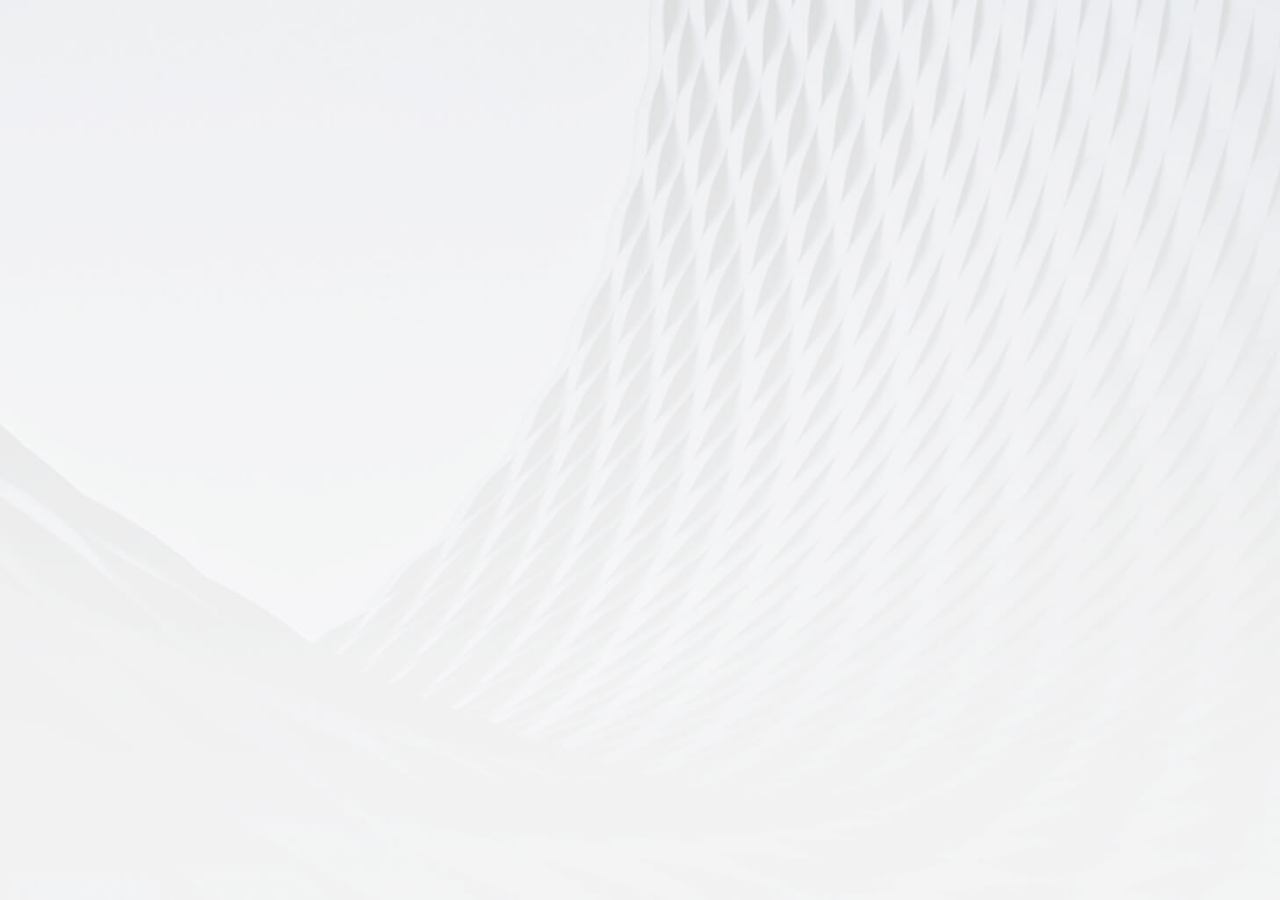
<file: onlineAssessmentConfirm.html>
<!DOCTYPE html>
<html lang="zh_CN">
<head>
    <meta charset="UTF-8">
    <title>客户资产评估确认</title>
    <link rel="stylesheet" href="static/bootstrap/css/bootstrap.min.css">
    <link rel="stylesheet" href="static/css/mine.css">
    <link rel="stylesheet" href="static/css/login4appraise.css">
    <link rel="stylesheet" href="static/css/onlineAssessmentConfirm.css">
    <script src="static/js/jq/jquery-3.4.1.min.js"></script>
</head>
<body>

</body>
<script src="static/bootstrap/js/bootstrap.min.js"></script>
<script src="static/js/onlineAssessmentConfirm.js"></script>
<script src="static/js/constant.js"></script>
</html>
</file>
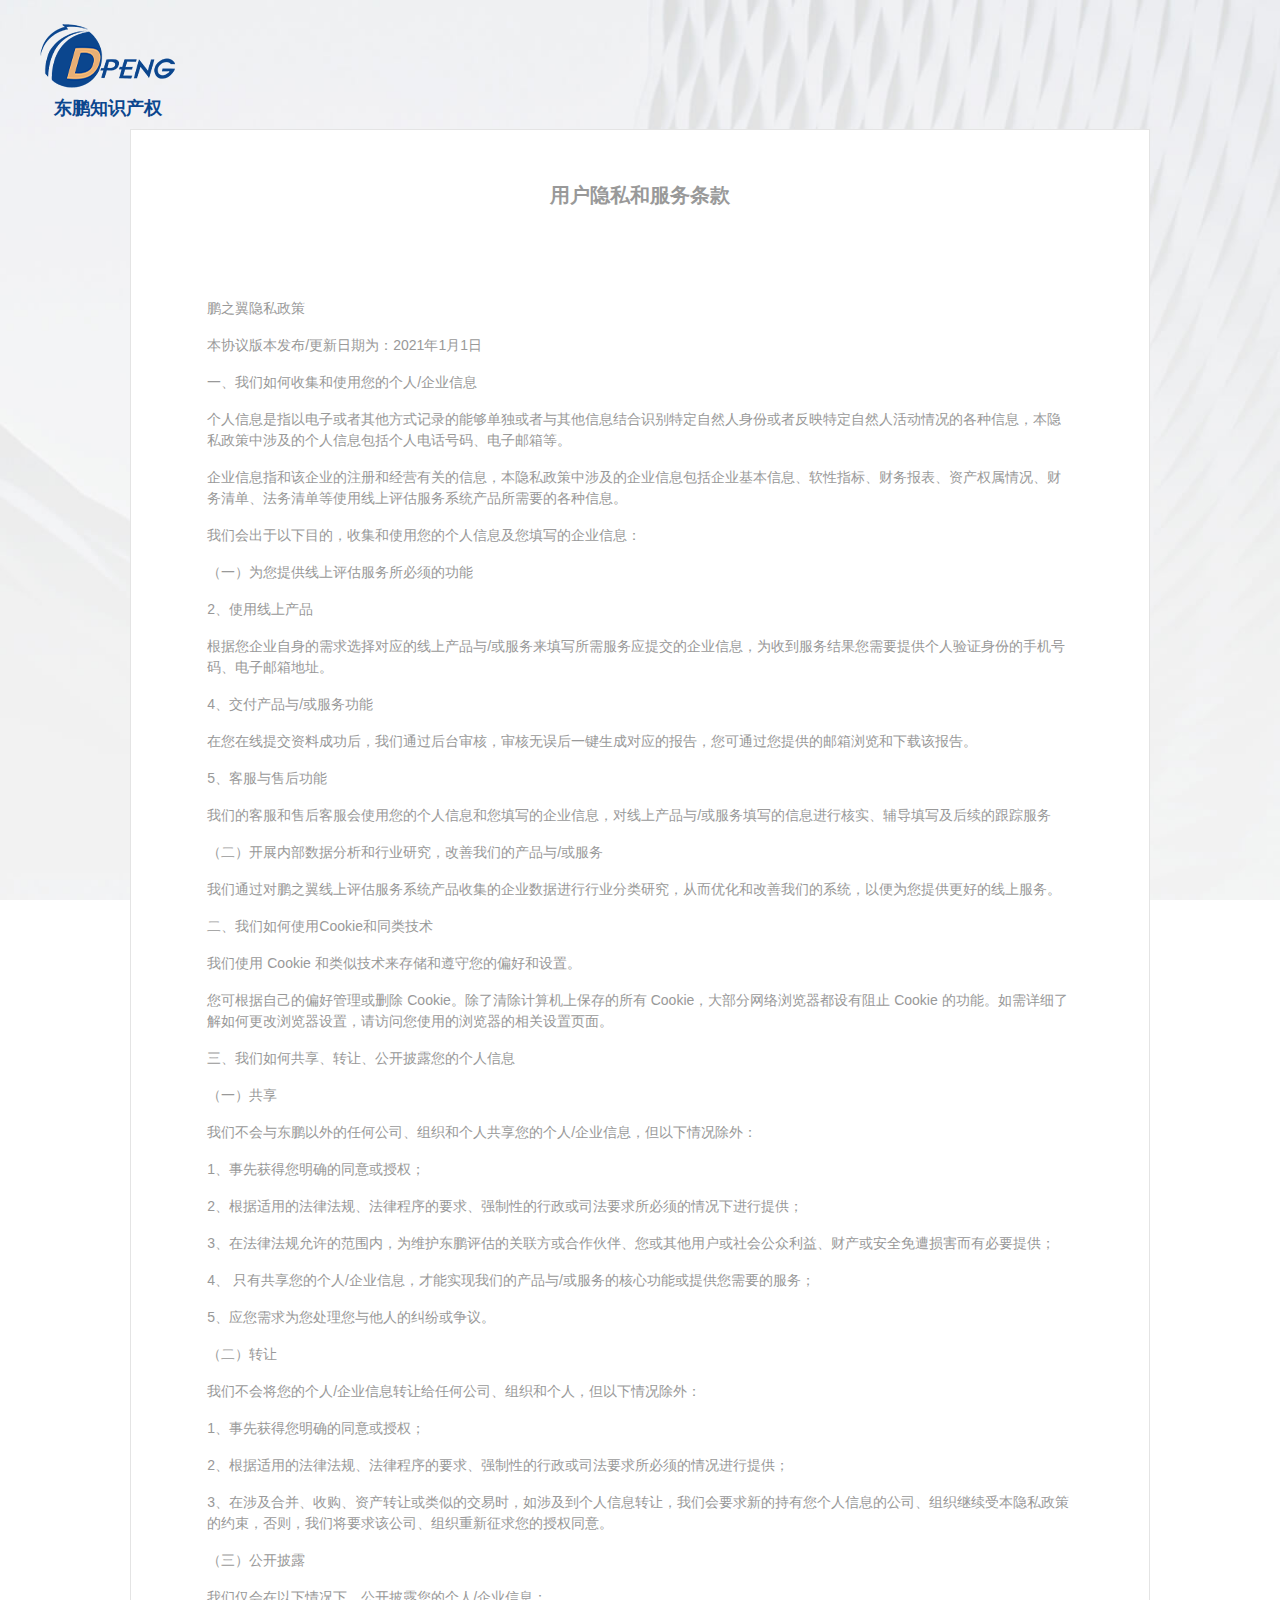
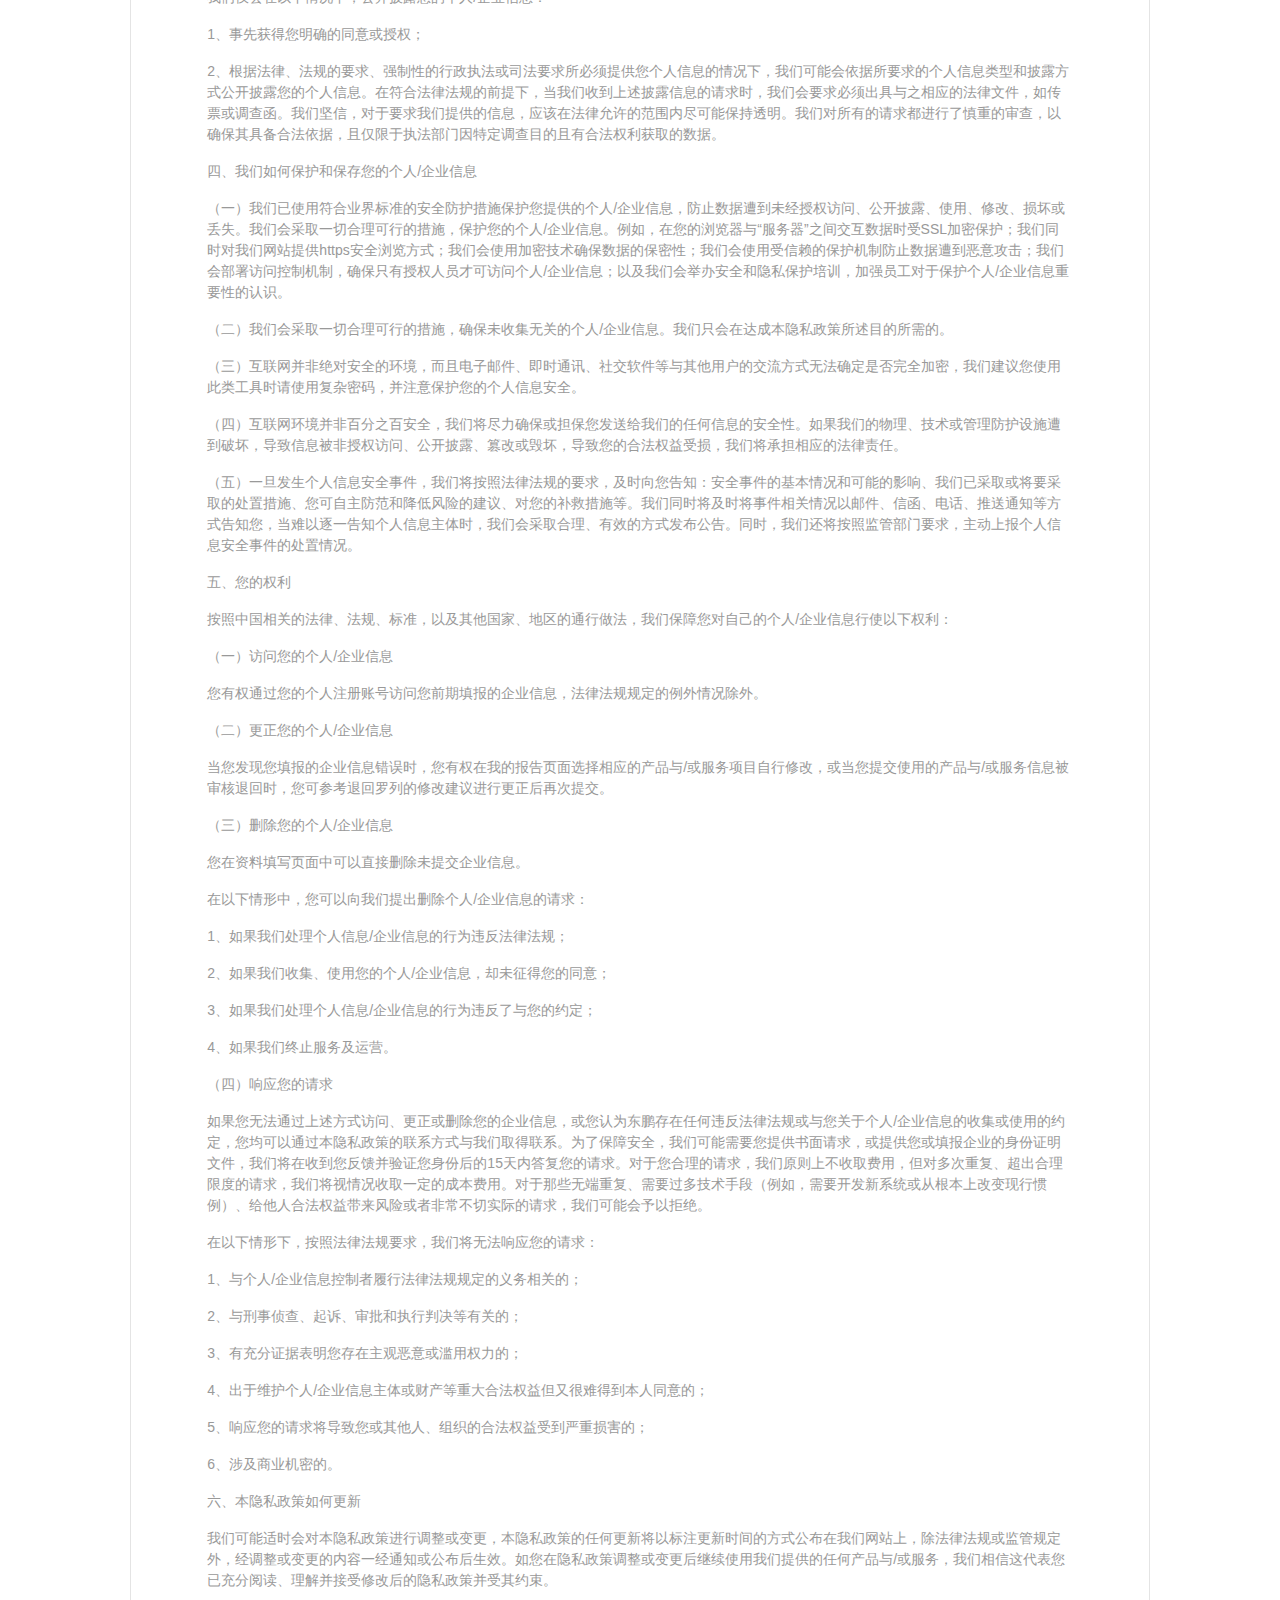
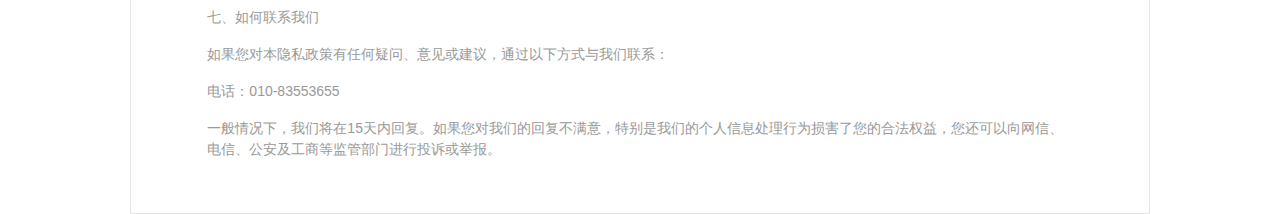
<file: privacyAndService.html>
<!DOCTYPE html>
<html lang="zh_CN">
<head>
    <meta charset="UTF-8">
    <title>用户隐私和服务条款</title>
    <link rel="stylesheet" href="static/bootstrap/css/bootstrap.min.css">
    <link rel="stylesheet" href="static/css/mine.css">
    <link rel="stylesheet" href="static/css/login4appraise.css">
    <link rel="stylesheet" href="static/css/companyPdf.css">
</head>
<body>
<div class="whole-content">
    <div class="header-content1">
        <div class="logo-content1">
            <img src="static/imgs/logo.png" alt="东鹏"/>
            <div class="logo-bottom1">
                <p>东鹏知识产权</p>
            </div>
        </div>
    </div>
    <div class="text-content">
        <div class="h-content1">
            <p>用户隐私和服务条款</p>
        </div>
        <div class="main-text">
            <p><span><br></span></p><p><span>鹏之翼隐私政策</span></p><p><span>本协议版本发布/更新日期为：2021年1月1日</span></p><p><span>一、我们如何收集和使用您的个人/企业信息</span></p><p><span>个人信息是指以电子或者其他方式记录的能够单独或者与其他信息结合识别特定自然人身份或者反映特定自然人活动情况的各种信息，本隐私政策中涉及的个人信息包括个人电话号码、电子邮箱等。</span></p><p><span>企业信息指和该企业的注册和经营有关的信息，本隐私政策中涉及的企业信息包括企业基本信息、软性指标、财务报表、资产权属情况、财务清单、法务清单等使用线上评估服务系统产品所需要的各种信息。</span></p><p><span>我们会出于以下目的，收集和使用您的个人信息及您填写的企业信息：</span></p><p><span>（一）为您提供线上评估服务所必须的功能</span></p><p><span>2、使用线上产品</span></p><p><span>根据您企业自身的需求选择对应的线上产品与/或服务来填写所需服务应提交的企业信息，为收到服务结果您需要提供个人验证身份的手机号码、电子邮箱地址。</span></p><p><span>4、交付产品与/或服务功能</span></p><p><span>在您在线提交资料成功后，我们通过后台审核，审核无误后一键生成对应的报告，您可通过您提供的邮箱浏览和下载该报告。</span></p><p><span>5、客服与售后功能</span></p><p><span>我们的客服和售后客服会使用您的个人信息和您填写的企业信息，对线上产品与/或服务填写的信息进行核实、辅导填写及后续的跟踪服务</span></p><p><span>（二）开展内部数据分析和行业研究，改善我们的产品与/或服务</span></p><p><span>我们通过对鹏之翼线上评估服务系统产品收集的企业数据进行行业分类研究，从而优化和改善我们的系统，以便为您提供更好的线上服务。</span></p><p><span>二、我们如何使用Cookie和同类技术</span></p><p><span>我们使用 Cookie 和类似技术来存储和遵守您的偏好和设置。</span></p><p><span>您可根据自己的偏好管理或删除 Cookie。除了清除计算机上保存的所有 Cookie，大部分网络浏览器都设有阻止 Cookie 的功能。如需详细了解如何更改浏览器设置，请访问您使用的浏览器的相关设置页面。</span></p><p><span>三、我们如何共享、转让、公开披露您的个人信息</span></p><p><span>（一）共享</span></p><p><span>我们不会与东鹏以外的任何公司、组织和个人共享您的个人/企业信息，但以下情况除外：</span></p><p><span>1、事先获得您明确的同意或授权；</span></p><p><span>2、根据适用的法律法规、法律程序的要求、强制性的行政或司法要求所必须的情况下进行提供；</span></p><p><span>3、在法律法规允许的范围内，为维护东鹏评估的关联方或合作伙伴、您或其他用户或社会公众利益、财产或安全免遭损害而有必要提供；</span></p><p><span>4、 只有共享您的个人/企业信息，才能实现我们的产品与/或服务的核心功能或提供您需要的服务；</span></p><p><span>5、应您需求为您处理您与他人的纠纷或争议。</span></p><p><span>（二）转让</span></p><p><span>我们不会将您的个人/企业信息转让给任何公司、组织和个人，但以下情况除外：</span></p><p><span>1、事先获得您明确的同意或授权；</span></p><p><span>2、根据适用的法律法规、法律程序的要求、强制性的行政或司法要求所必须的情况进行提供；</span></p><p><span>3、在涉及合并、收购、资产转让或类似的交易时，如涉及到个人信息转让，我们会要求新的持有您个人信息的公司、组织继续受本隐私政策的约束，否则，我们将要求该公司、组织重新征求您的授权同意。</span></p><p><span>（三）公开披露</span></p><p><span>我们仅会在以下情况下，公开披露您的个人/企业信息：</span></p><p><span>1、事先获得您明确的同意或授权；</span></p><p><span>2、根据法律、法规的要求、强制性的行政执法或司法要求所必须提供您个人信息的情况下，我们可能会依据所要求的个人信息类型和披露方式公开披露您的个人信息。在符合法律法规的前提下，当我们收到上述披露信息的请求时，我们会要求必须出具与之相应的法律文件，如传票或调查函。我们坚信，对于要求我们提供的信息，应该在法律允许的范围内尽可能保持透明。我们对所有的请求都进行了慎重的审查，以确保其具备合法依据，且仅限于执法部门因特定调查目的且有合法权利获取的数据。</span></p><p><span>四、我们如何保护和保存您的个人/企业信息</span></p><p><span>（一）我们已使用符合业界标准的安全防护措施保护您提供的个人/企业信息，防止数据遭到未经授权访问、公开披露、使用、修改、损坏或丢失。我们会采取一切合理可行的措施，保护您的个人/企业信息。例如，在您的浏览器与“服务器”之间交互数据时受SSL加密保护；我们同时对我们网站提供https安全浏览方式；我们会使用加密技术确保数据的保密性；我们会使用受信赖的保护机制防止数据遭到恶意攻击；我们会部署访问控制机制，确保只有授权人员才可访问个人/企业信息；以及我们会举办安全和隐私保护培训，加强员工对于保护个人/企业信息重要性的认识。</span></p><p><span>（二）我们会采取一切合理可行的措施，确保未收集无关的个人/企业信息。我们只会在达成本隐私政策所述目的所需的。</span></p><p><span>（三）互联网并非绝对安全的环境，而且电子邮件、即时通讯、社交软件等与其他用户的交流方式无法确定是否完全加密，我们建议您使用此类工具时请使用复杂密码，并注意保护您的个人信息安全。</span></p><p><span>（四）互联网环境并非百分之百安全，我们将尽力确保或担保您发送给我们的任何信息的安全性。如果我们的物理、技术或管理防护设施遭到破坏，导致信息被非授权访问、公开披露、篡改或毁坏，导致您的合法权益受损，我们将承担相应的法律责任。</span></p><p><span>（五）一旦发生个人信息安全事件，我们将按照法律法规的要求，及时向您告知：安全事件的基本情况和可能的影响、我们已采取或将要采取的处置措施、您可自主防范和降低风险的建议、对您的补救措施等。我们同时将及时将事件相关情况以邮件、信函、电话、推送通知等方式告知您，当难以逐一告知个人信息主体时，我们会采取合理、有效的方式发布公告。同时，我们还将按照监管部门要求，主动上报个人信息安全事件的处置情况。</span></p><p><span>五、您的权利</span></p><p><span>按照中国相关的法律、法规、标准，以及其他国家、地区的通行做法，我们保障您对自己的个人/企业信息行使以下权利：</span></p><p><span>（一）访问您的个人/企业信息</span></p><p><span>您有权通过您的个人注册账号访问您前期填报的企业信息，法律法规规定的例外情况除外。</span></p><p><span>（二）更正您的个人/企业信息</span></p><p><span>当您发现您填报的企业信息错误时，您有权在我的报告页面选择相应的产品与/或服务项目自行修改，或当您提交使用的产品与/或服务信息被审核退回时，您可参考退回罗列的修改建议进行更正后再次提交。</span></p><p><span>（三）删除您的个人/企业信息</span></p><p><span>您在资料填写页面中可以直接删除未提交企业信息。</span></p><p><span>在以下情形中，您可以向我们提出删除个人/企业信息的请求：</span></p><p><span>1、如果我们处理个人信息/企业信息的行为违反法律法规；</span></p><p><span>2、如果我们收集、使用您的个人/企业信息，却未征得您的同意；</span></p><p><span>3、如果我们处理个人信息/企业信息的行为违反了与您的约定；</span></p><p><span>4、如果我们终止服务及运营。</span></p><p><span>（四）响应您的请求</span></p><p><span>如果您无法通过上述方式访问、更正或删除您的企业信息，或您认为东鹏存在任何违反法律法规或与您关于个人/企业信息的收集或使用的约定，您均可以通过本隐私政策的联系方式与我们取得联系。为了保障安全，我们可能需要您提供书面请求，或提供您或填报企业的身份证明文件，我们将在收到您反馈并验证您身份后的15天内答复您的请求。对于您合理的请求，我们原则上不收取费用，但对多次重复、超出合理限度的请求，我们将视情况收取一定的成本费用。对于那些无端重复、需要过多技术手段（例如，需要开发新系统或从根本上改变现行惯例）、给他人合法权益带来风险或者非常不切实际的请求，我们可能会予以拒绝。</span></p><p><span>在以下情形下，按照法律法规要求，我们将无法响应您的请求：</span></p><p><span>1、与个人/企业信息控制者履行法律法规规定的义务相关的；</span></p><p><span>2、与刑事侦查、起诉、审批和执行判决等有关的；</span></p><p><span>3、有充分证据表明您存在主观恶意或滥用权力的；</span></p><p><span>4、出于维护个人/企业信息主体或财产等重大合法权益但又很难得到本人同意的；</span></p><p><span>5、响应您的请求将导致您或其他人、组织的合法权益受到严重损害的；</span></p><p><span>6、涉及商业机密的。</span></p><p><span>六、本隐私政策如何更新</span></p><p><span>我们可能适时会对本隐私政策进行调整或变更，本隐私政策的任何更新将以标注更新时间的方式公布在我们网站上，除法律法规或监管规定外，经调整或变更的内容一经通知或公布后生效。如您在隐私政策调整或变更后继续使用我们提供的任何产品与/或服务，我们相信这代表您已充分阅读、理解并接受修改后的隐私政策并受其约束。</span></p><p><span>七、如何联系我们</span></p><p><span>如果您对本隐私政策有任何疑问、意见或建议，通过以下方式与我们联系：</span></p><p><span>电话：010-83553655</span></p><p><span>一般情况下，我们将在15天内回复。如果您对我们的回复不满意，特别是我们的个人信息处理行为损害了您的合法权益，您还可以向网信、电信、公安及工商等监管部门进行投诉或举报。</span></p><p><span><br></span></p>
        </div>
    </div>
    <div class="footer-content">
        <p><span id="footer-line"></span></p>
    </div>
</div>
<script src="static/js/jq/jquery-3.4.1.min.js"></script>
<script src="static/js/constant.js"></script>
<script>
    $(function () {
        $.ajax({
            type: 'get',
            url: SERVICE_URL + '/online/get/copyright',
            xhrFields: {withCredentials: true},
            success: function (vo) {
                if (vo.code === OK) {
                    $('#footer-line').text(vo.data);
                } else {
                }
            },
            error: function () {
            }
        })
    });
</script>
</body>
</html>
</file>
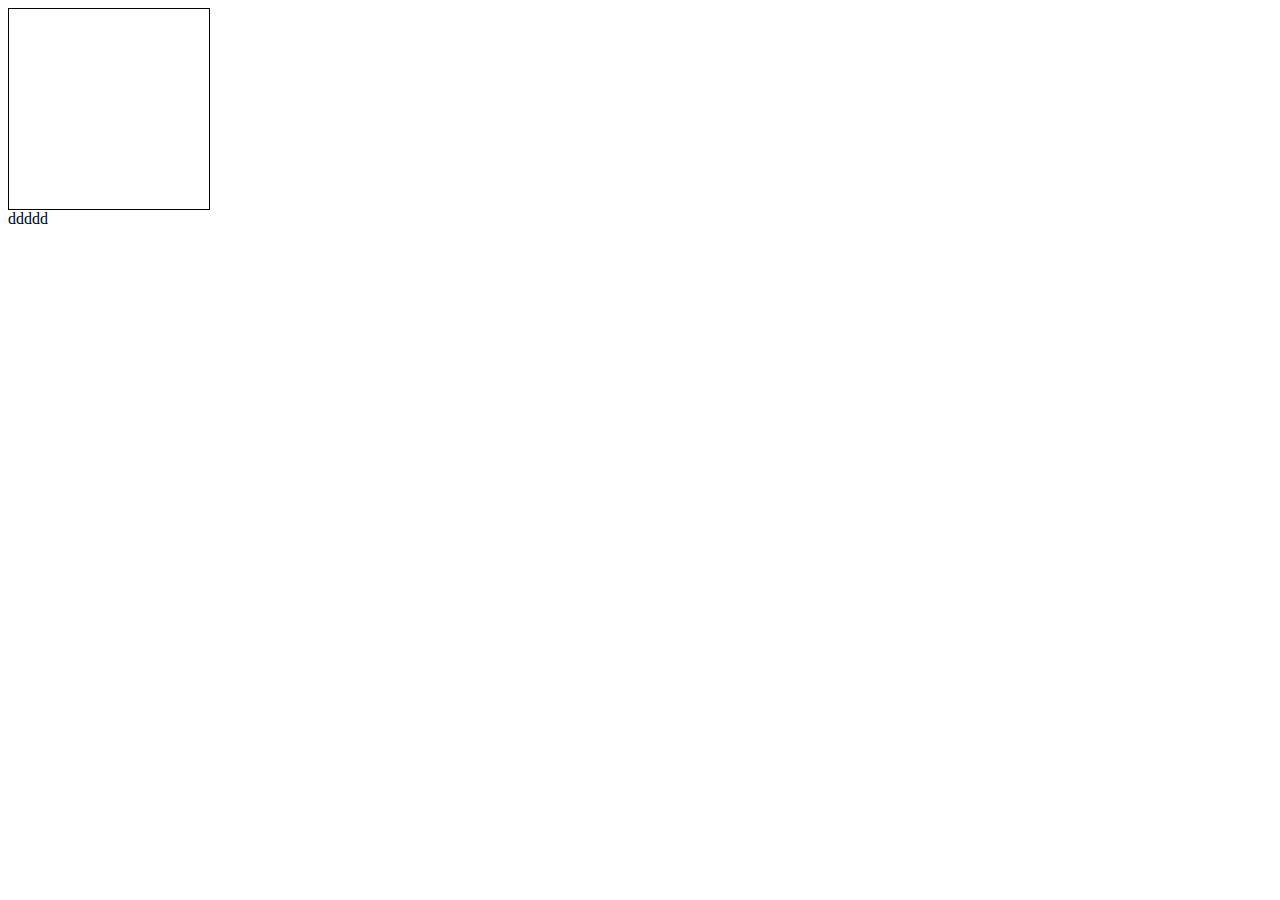
<file: static/test.html>
<!DOCTYPE html>
<html lang="en">
<head>
    <meta charset="UTF-8">
    <title>Title</title>
</head>
<style>
    div:hover {
        border-radius: 50px;
        font-weight: bold;
        border: 1px solid #000000;
    }
    .div1 {
        height: 200px;
        width: 200px;
        border: 1px solid #000000;
        transition: all 0.5s linear 0s;
    }
</style>
<body>
<div class="div1">

</div>
<div>
    ddddd
</div>
</body>
</html>
</file>
<file: static/css/mine.css>
body {
    background: url("../imgs/bg.jpg");
    margin: 0;
    padding: 0;
    height: 0;
    background-position:center center;
    background-repeat:no-repeat;
    background-attachment:fixed;
    background-size:cover;
    background-origin:border-box;
}

div {
    margin: 0;
    padding: 0;
}
</file>
<file: static/css/login4appraise.css>
.whole-content {
    width: 1200px;
    margin: 0 auto;
}

.header-content {
    display: flex;
    margin-top: 3%;
    width: 100%;
}

.header-content .logo-content {
    margin-left: 6%;
    width:135px;
    height:64px;
    text-align: center;
}

.logo-content .logo-bottom {
    margin: 7% 0;
    font-family:'Arial Normal', 'Arial', sans-serif;
    font-weight:bold;
    font-size:18px;
    color:#555555;
}

.header-content .h-content {
    margin-top: 6%;
    margin-left: -5%;
    width: 100%;
    line-height: 64px;
    font-family:'Arial Negreta', 'Arial Normal', 'Arial', sans-serif;
    font-weight:700;
    font-style:normal;
    font-size:55px;
    text-align: center;
    color:#555555;
}

.body-content {
    margin-top: 6%;
    width: 100%;
}

.table-content {
    text-align: center;
    margin: 0 auto;
}

.form-control {
    height: calc(1.5em + .75rem + 5px);
}

.input-content {
    width: 300px;
    margin: 5% 0;
}

.button-content {
    width: 100%;
    margin: 8% 0;
    padding-left: 7%;
}

.btn-my {
    width: 35%;
    color:#FFFFFF;
    background-color: #169BD5;;
}

.last-td {
    position: relative;
}

.get-valid {
    position: absolute;
    border: none;
    right: 1%;
    top: 29%;
}

.get-valid button {
    font-size: 12px;
    color: #0079FE;
    font-weight: 400;
}

label {
    font-family:'Arial Normal', 'Arial', sans-serif;
    font-weight:600;
    font-style:normal;
    font-size:22px;
    letter-spacing:normal;
    color:#555;
    text-align:center;
    line-height:normal;
    text-transform:none;
}

.login-float-loading {
    width: 100%;
    height: 100%;
    background: transparent;
    background: rgba(0, 0, 0, 0.5);
    position: fixed;
    display: none;
    margin: auto;
    left: 0;
    right: 0;
    top: 0;
    bottom: 0;
    z-index: 1;
    padding-top: 17%;
}
</file>
<file: static/css/companyAppraise.css>
.body-content {
    margin-top: 3%;
}

.condition {
    display: flex;
    align-items: baseline;
    margin: 0 0 3% 0;
}

.condition div {
    margin-left: 2%;
}

.condition div:first-child {
    margin-left: 0%;
}

.ui.selection.dropdown {
    min-width: 7em;
}

.select-content {
    width: 80px;
    height: 30px;
}

.ui.table thead th {
    background: #169bd5d9;
}

.ui.dimmer {
    background-color: rgba(0, 0, 0, 0.6);
}

.mine-loading {
    float: left;
    top: 0;
    position: absolute;
    width: 100%;
    height: 100%;
    background-color: rgba(0, 0, 0, 0.7);
    display: none;
    z-index: 99999;
    margin: 0;
}

.footer-content {
    width: 100%;
    margin: 3% 0 1% 0;
    text-align: center;
    font-family: '微软雅黑', sans-serif;
    font-weight: 400;
    font-style: normal;
    font-size: 12px;
    color: #CCCCCC;
}
.page-link {
    color: #000;
    font-size: 14px;
}

.turn-page {
    text-align: center;
    width: 100%;
    margin-top: 2%;
}
.mi {
    height: 30px;
}

.eight-th {
    width: 80px;
}

.six-th {
    width: 60px;
}

.three-th {
    width: 30px;
}

.seven-th {
    width: 70px;
}

.one-th {
    width: 100px;
}

.one-three-th {
    width: 130px;
}

.detail {
    display: block;
    border-bottom: 1px solid black;
}

.myTb-th {
    text-align: center;
    font-size: 14px;
}

.ui.modal>.content {
    padding: 1.5rem 0 1.5rem 0;
}

.modal-footer {
    width: 100%;
    text-align: center;
    margin-bottom: 2%;
}

.myTb-th-eight {
    width: 80px;
}

.me {
    width: 1100px !important;
}

.me a {
    color: black;
}

.myReport {
    text-align: center;
    width: 70%;
    margin: 0 auto;
}


/*==========================*/
.body-content1 {
    display: flex;
    margin-top: 3%;
    width: 100%;
}

.left {
    width: 93%;
}

.right {
    width: 7%;
    padding-left: 2%;
}

.right .phone img:hover {

}

.tables-cc {
    width: 100%;
    border-spacing: 0px !important;
    display: table;
    padding: 0;
}

.tables-cc tr td {
    height: 50px;
    padding: 0;
}

.label-td {
    text-align: right;
}

.label-tr-last {
    height: 120px;
}

.input-td {
    text-align: left;
}

.file-up {
    width: 100%;
    height: 100%;
    display: flex;
    justify-content: space-around;
}

input {
    width: 100%;
}

.sel {
    width: 100%;
    height: 30px;
}

.upload-content {
    height: 100%;
    line-height: 130px;
}

#bottom-div {
    width: 100%;
    text-align: center;
    margin-bottom: 2%;
}

#bottom-div1 {
    width: 100%;
    text-align: center;
    margin-bottom: 4%;
}

.ui.input {
    width: 100% !important;
}
.ui.selection.dropdown {
    width: 100% !important;
}

/*.report-modal {*/
/*    text-align: center;*/
/*}*/
.report-modal111 {
    text-align: center;
}
.report-modal111 .text-content {
    width: 70%;
    margin: 0 auto;
}
/*.report-modal .text-content {*/
/*    width: 70%;*/
/*    margin: 0 auto;*/
/*}*/

.cursor-pointer {
    cursor: pointer;
}

.remind {
    font-family: open sans, Helvetica Neue, Helvetica, Arial, sans-serif;
}

.valid-css {
    border: 1px solid red;
}
</file>
<file: static/css/companyPdf.css>
.header-content1 {
    margin-top: 2%;
    width: 100%;
}
.logo-content1 {
    margin-left: 0;
}
.logo-content1 p {
    padding: 0;
    margin: 5% 0;
}
.logo-content1 .logo-bottom1 {
    width:135px;
    text-align: center;
    color: #0B468E;
    font-weight: 700;
    font-size: 18px;
    font-family: 'Arial Negreta', 'Arial Normal', 'Arial', sans-serif;
}
.text-content {
    width: 85%;
    margin: 0 auto;
    background-color: rgba(255, 255, 255, 1);
    box-sizing: border-box;
    border-width: 1px;
    border-style: solid;
    border-color: rgba(228, 228, 228, 1);
    border-radius: 0px;
    text-align: center;
}

.h-content1 {
    width: 100%;
    text-align: center;
    margin: 5% 0;
    color: #999;
    font-family: '微软雅黑 Bold', '微软雅黑 Regular', '微软雅黑', sans-serif;
    font-weight: 700;
    font-style: normal;
    font-size: 20px;
}

.main-text {
    width: 85%;
    margin: 0 auto;
    text-align: left;
    color: #999;
    font-size: 14px;
}

.ax_default {
    font-family:'Arial Normal', 'Arial', sans-serif;
    font-weight:400;
    font-style:normal;
    font-size:13px;
    letter-spacing:normal;
    color:#333333;
    vertical-align:none;
    text-align:center;
    line-height:normal;
    text-transform:none;
}

.bottom-content {
    width: 85%;
    text-align: right;
    margin: 5% 0;
}

.footer-content {
    width: 100%;
    margin: 5% 0;
    text-align: center;
    font-family: '微软雅黑', sans-serif;
    font-weight: 400;
    font-style: normal;
    font-size: 12px;
    color: #CCCCCC;
}
</file>
<file: static/css/onlineAssessment.css>
.online-content {
    width: 1300px;
    margin: 0 auto;
}
label {
    font-size: 17px;
}
.body-content1 {
    display: flex;
    margin-top: 3%;
    width: 100%;
}

.left {
    width: 93%;
    font-size: 14px !important;
}

.right {
    width: 7%;
    padding-left: 2%;
}

.right .phone img:hover {

}

.table-bgc {
    margin: 0 auto;
    background-color: #fff;
    z-index: -1;
    padding-top: 5%;
    border-radius: 30px;
}

.tables-cc {
    width: 100%;
    /*border-spacing: 0px !important;*/
    display: table;
    padding: 0;
    font-size: 14px !important;
}

.tables-cc tr td {
    /*border: 1px solid black;*/
    height: 50px;
    padding: 0;
}

.icon-file-empty {
    font-size: 45px;
    position: relative;
    top: 15px;
    cursor: pointer;
}

.icon-mobile2 {
    font-size: 48px;
}

.table-label {
    width: 230px;
}

.table-input {
    width: 410px;
}

.label-td {
    text-align: right;
}

.label-tr-last {
    height: 130px;
}

.input-td {
    text-align: left;
}

.file-up {
    width: 100%;
    height: 100%;
    display: flex;
    justify-content: space-around;
}

.uploadStatus {
    position: relative;
    left: -32px;
    top: 3px;
    z-index: -1;
    cursor: pointer;
}

.uploadStatus p {
    display: inline-block;
    font-size: 16px;
    /*font-weight: bold;*/
    color: #000;
}

input {
    width: 100%;
}

.sel {
    width: 100%;
    height: 30px;
}

.upload-content {
    height: 100%;
    line-height: 130px;
}

.upload-content img {
    cursor: pointer;
}

.phone {
    padding-top: 500%;
    position: relative;
}

.float-img-phone {
    position: absolute;
    bottom: 15%;
    right: -57%;
    transition: all 1s;
}

.phone-hover {
    display: none;
    color: #333;
    font-size: 19px;
    font-family: 'Arial Normal', 'Arial', sans-serif;
    font-style: normal;
    font-weight: bold;
    line-height: normal;
    width: 130px;
    transition: all 1ms;
}

.wechat {
    margin-top: 70%;
    position: relative;
}

.float-img-wechat {
    position: absolute;
    bottom: 140%;
    right: -45%;
}

.wechat-hover {
    display: none;
    width: 130px;
}

.bottom {
    width: 100%;
    text-align: center;
}

.next-btn {
    width: 12%;
    background-color: #169BD5;
}

.txt {
    border-width: 0px;
    word-wrap: break-word;
    text-transform: none;
    color: #555;
    text-align: left;
    font-family: 'Arial Normal', 'Arial', sans-serif;
    font-weight: 400;
    font-style: normal;
    font-size: 13px;
    letter-spacing: normal;
    margin-left: 5%;
    margin-right: 1%;
}

.txt p {
    margin: 0;
}

.up-tips {
    margin-bottom: 3%;
    font-family: open sans, Helvetica Neue, Helvetica, Arial, sans-serif;
    color: rgb(255, 0, 0);
}

.float-loading {
    width: 100%;
    height: 100%;
    background: transparent;
    background: rgba(0, 0, 0, 0.5);
    position: fixed;
    display: none;
    margin: auto;
    left: 0;
    right: 0;
    top: 0;
    bottom: 0;
    z-index: 1;
    padding-top: 17%;
}

.footer-content {
    width: 100%;
    margin: 3% 0 1% 0;
    text-align: center;
    font-family: '微软雅黑', sans-serif;
    font-weight: 400;
    font-style: normal;
    font-size: 12px;
    color: #CCCCCC;
}

#checkedNameList {
    min-height: 34px;
    height: auto;
}

.dropdown-toggle::after{
    display: block;
    content: " ";
    float: right;
    width: 0;
    height: 0;
    /*border-color: transparent;*/
    /*border-style: solid;*/
    /*border-width: 4px 4px 0 4px;*/
    /*border-top-color: #555;*/
    margin-top: 0;
}
.dropdown-menu {
    /*text-align: center;*/
    left: 15px;
    top: auto;
    padding: 0;
    margin: 0;
}
/* 更改滚动条样式 */
.dropdown-menu::-webkit-scrollbar {
    width: 4px;
    border-radius: 4px;
}
/* 更改滚动条的轨道样式 */
.dropdown-menu::-webkit-scrollbar-track {
    border-radius: 4px;
}
/* 更改滚动条的滑块样式 */
.dropdown-menu::-webkit-scrollbar-thumb {
    background-color: #d6d6d6;
    border-radius: 4px;
}
/* 菜单中的选项 */
.dropdown-menu > li > label {
    width: 100%;
    padding: 2px 12px;
    margin: 0;
    font-weight: 400;
}
/* 鼠标悬停处的选项时更改背景色 */
.dropdown-menu > li:hover {
    background-color: #ebebeb;
}
/* 一级菜单中的右箭头小图标 */
.dropdown-submenu > label::after {
    display: block;
    content: " ";
    float: right;
    width: 0;
    height: 0;
    border-color: transparent;
    border-style: solid;
    border-width: 4px 0 4px 4px;
    border-left-color: #ccc;
    margin-top: 4px;
}
.dropdown-submenu:hover > label::after {
    border-left-color: #000;
}
/* 二级菜单的位置 */
.dropdown-submenu > .dropdown-menu {
    top: -1px;
    left: 100%;
    height: 170px;
    margin: 0;
    border-left: none;
    overflow: auto;
}
/* 二级菜单中的多选框向右浮动 */
.dropdown-submenu > .dropdown-menu input {
    float: right;
}
/* 鼠标悬停在一级菜单的选项时显示对应的二级菜单 */
.dropdown-submenu:hover > .dropdown-menu {
    display: block;
}
</file>
<file: static/css/onlineAssessmentConfirm.css>
.hh-content {
    margin-top: 6%;
    margin-left: -13%;
    width: 100%;
    line-height: 64px;
    text-align: center;
    font-family: 'Arial Negreta', 'Arial Normal', 'Arial', sans-serif;
    font-weight: 700;
    font-style: normal;
    font-size: 32px;
}

.div-content {
    margin-top: -4.5%;
    width: 100%;
}

.bgc-content {
    width: 58%;
    margin: 0 auto;
    background-color: #fff;
    z-index: -1;
    padding-top: 5%;
    border-radius: 30px;
    /*opacity: 0.5;*/
}

.button-my {
    width: 90%;
    height: 20%;
    color:#FFFFFF;
}

.button-content-cm {
    width: 100%;
    margin: 6% 0 4% 0;
    padding-left: 7%;
}

.button-content-cm p {
    display: inline-block;
    color: #666;
    font-family: 'Arial Normal', 'Arial', sans-serif;
    font-weight: 400;
    font-style: normal;
    font-size: 13px;
    cursor: pointer;
}
.button-content-cm input {
    width: 5%;
}

.button-content-cm a {
    display: block;
    padding: 0;
    margin-top: 4%;
    font-family: 'Arial Normal', 'Arial', sans-serif;
    font-weight: 400;
    font-style: normal;
    font-size: 13px;
}
</file>
<file: static/css/style.css>
@font-face {
  font-family: 'icomoon';
  src:  url('../fonts/icomoon.eot?l6gkgf');
  src:  url('../fonts/icomoon.eot?l6gkgf#iefix') format('embedded-opentype'),
    url('../fonts/icomoon.ttf?l6gkgf') format('truetype'),
    url('../fonts/icomoon.woff?l6gkgf') format('woff'),
    url('../fonts/icomoon.svg?l6gkgf#icomoon') format('svg');
  font-weight: normal;
  font-style: normal;
  font-display: block;
}

[class^="icon-"], [class*=" icon-"] {
  /* use !important to prevent issues with browser extensions that change fonts */
  font-family: 'icomoon' !important;
  speak: never;
  font-style: normal;
  font-weight: normal;
  font-variant: normal;
  text-transform: none;
  line-height: 1;

  /* Better Font Rendering =========== */
  -webkit-font-smoothing: antialiased;
  -moz-osx-font-smoothing: grayscale;
}

.icon-file-empty:before {
  content: "\e924";
}
.icon-mobile2:before {
  content: "\e959";
}
.icon-tablet:before {
  content: "\e95a";
}
.icon-box-remove:before {
  content: "\e95f";
}
.icon-upload:before {
  content: "\e961";
}
.icon-bubbles4:before {
  content: "\e970";
}
.icon-upload2:before {
  content: "\e9c6";
}
.icon-upload3:before {
  content: "\e9c8";
}
.icon-plus:before {
  content: "\ea0a";
}
.icon-minus:before {
  content: "\ea0b";
}
.icon-libreoffice:before {
  content: "\eae3";
}
</file>
